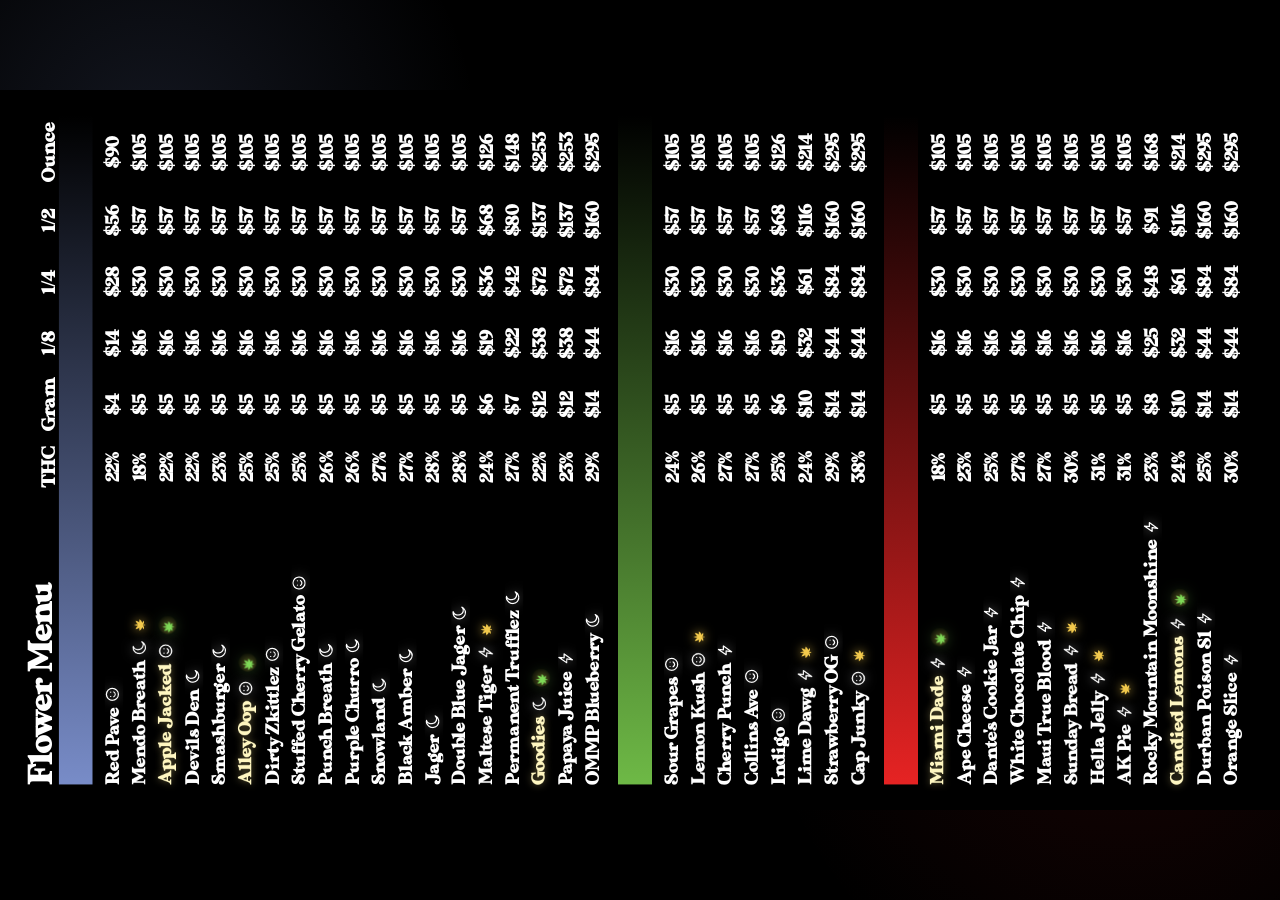
<file: docs/index.html>
<!doctype html>
<html lang="en">
  <head>
    <meta charset="utf-8">
    <meta name="viewport" content="width=device-width, initial-scale=1">
    <meta http-equiv="refresh" content="900">
    <title>Flower Menu</title>
    <style>
      @font-face {
        font-family: "MADE Sunflower";
        src: url("assets/fonts/MADE-Sunflower.otf") format("opentype");
        font-display: block;
      }

      @font-face {
        font-family: "Gotham Medium";
        src: url("assets/fonts/Gotham-Medium.otf") format("opentype");
        font-display: block;
      }

      :root {
        --row-height: 48px;
        --body-size: 32px;
        --section-height: 60px;
        --section-size: 42px;
        --gap-after-section: 18px;
        --gap-between-groups: 24px;
        --section-pad-left: 16px;
        --name-pad-right: 14px;
        --bucket-gap: 8px;
        --bucket-icon-size: 28px;
        --bucket-icon-offset: 9px;
        --attention-icon-size: 38px;
        --attention-icon-gap: 7px;
        --attention-icon-offset: 8px;
        --attention-icon-glyph-size: 26px;
        --attention-pill-border: 2px;
        --attention-pill-padding-left: 12px;
        --attention-pill-padding-right: 22px;
        --attention-pill-text-size: 24px;
        --attention-pill-shift: 6px;
        --attention-pill-width-buffer: 58px;
        --closeout-pill-gap: 8px;
        --closeout-pill-padding-x: 18px;
        --closeout-pill-border: 2px;
        --closeout-pill-text-size: 26px;
        --closeout-leaf-size: 25px;
        --closeout-leaf-offset: 8px;
      }

      html,
      body {
        margin: 0;
        width: 100%;
        height: 100%;
        background: #000;
        overflow: hidden;
      }

      body {
        display: grid;
        place-items: center;
        color: #fff;
        font-family: "MADE Sunflower", Arial, Helvetica, sans-serif;
      }

      .screen {
        position: relative;
        width: 100vw;
        height: 100vh;
        display: grid;
        place-items: center;
        overflow: hidden;
        background:
          radial-gradient(circle at 12% 16%, rgba(120, 140, 200, 0.16), transparent 24%),
          radial-gradient(circle at 88% 74%, rgba(230, 35, 35, 0.10), transparent 28%),
          #000;
      }

      .menu {
        position: absolute;
        top: 50%;
        left: 50%;
        width: 1080px;
        height: 1920px;
        background: #000;
        overflow: hidden;
        box-sizing: border-box;
        padding: 20px 38px 48px;
        z-index: 1;
        transform-origin: center center;
      }

      .menu::after {
        content: "";
        position: absolute;
        inset: 0;
        pointer-events: none;
        background: linear-gradient(
          115deg,
          transparent 0%,
          transparent 42%,
          rgba(255, 255, 255, 0.08) 50%,
          transparent 58%,
          transparent 100%
        );
        mix-blend-mode: screen;
        transform: translateX(-120%);
        animation: page-sheen 18s linear infinite;
      }

      .header {
        display: grid;
        grid-template-columns: minmax(310px, 1fr) 95px 92px 92px 92px 92px 112px;
        align-items: end;
        column-gap: 0;
        height: 68px;
        font-family: "MADE Sunflower", Georgia, "Times New Roman", serif;
        font-weight: 700;
        white-space: nowrap;
      }

      .title {
        font-size: 48px;
        line-height: 1;
      }

      .column-label {
        text-align: center;
        font-size: 28px;
        line-height: 1;
        padding-top: 0;
        align-self: end;
      }

      .groups {
        display: flex;
        flex-direction: column;
      }

      .group:not(:last-child) {
        margin-bottom: var(--gap-between-groups);
      }

      .section-bar {
        position: relative;
        height: var(--section-height);
        display: flex;
        align-items: center;
        box-sizing: border-box;
        padding-left: var(--section-pad-left);
        margin-bottom: var(--gap-after-section);
        overflow: hidden;
        font-family: "MADE Sunflower", Georgia, "Times New Roman", serif;
        font-size: var(--section-size);
        line-height: 1;
        font-weight: 700;
      }

      .section-bar::before,
      .section-bar::after {
        content: "";
        position: absolute;
        inset: 0;
      }

      .section-bar::before {
        background: linear-gradient(90deg, var(--section-color), rgba(0, 0, 0, 0.92));
      }

      .section-bar::after {
        background: linear-gradient(
          110deg,
          transparent 0%,
          transparent 38%,
          rgba(255, 255, 255, 0.18) 50%,
          transparent 62%,
          transparent 100%
        );
        transform: translateX(-125%);
        animation: bar-sheen 9s ease-in-out infinite;
      }

      .section-bar span {
        position: relative;
        z-index: 1;
        transform: none;
      }

      .section-title {
        position: absolute;
        inset: 0;
        z-index: 1;
        display: flex;
        align-items: center;
        justify-content: flex-start;
        padding-left: var(--section-pad-left);
        overflow: hidden;
      }

      .section-title-word {
        position: absolute;
        inset: 0;
        display: flex;
        align-items: center;
        justify-content: flex-start;
        padding-left: var(--section-pad-left);
        opacity: 0;
        line-height: 1;
        color: inherit;
        text-shadow: inherit;
        animation: section-word-cycle 14s ease-in-out infinite;
      }

      .section-title-word:nth-child(2) {
        animation-delay: 3.5s;
      }

      .section-title-word:nth-child(3) {
        animation-delay: 7s;
      }

      .section-title-word:nth-child(4) {
        animation-delay: 10.5s;
      }

      .row {
        position: relative;
        display: grid;
        grid-template-columns: minmax(310px, 1fr) 95px 92px 92px 92px 92px 112px;
        height: var(--row-height);
        align-items: center;
        font-size: var(--body-size);
        line-height: 1;
        font-weight: 700;
        white-space: nowrap;
      }

      .row.aged-row .name {
        position: relative;
        z-index: 4;
        color: #fff7c2;
        overflow: visible;
        text-shadow: 0 0 12px rgba(255, 232, 138, 0.42);
        transform-origin: left center;
        will-change: transform, color, text-shadow;
      }

      .row.hidden-gem-row .name {
        overflow: visible;
      }

      .attention-char {
        display: inline-block;
        will-change: transform, color, text-shadow;
      }

      .product-name-text {
        display: inline-block;
        vertical-align: top;
      }

      .bucket-icon {
        flex: 0 0 auto;
        display: inline-flex;
        align-items: center;
        justify-content: center;
        width: var(--bucket-icon-size);
        height: var(--bucket-icon-size);
        margin-left: var(--bucket-icon-offset);
        color: #ffffff;
        filter: drop-shadow(0 0 8px rgba(255, 255, 255, 0.50));
        vertical-align: -0.07em;
      }

      .bucket-icon svg {
        display: block;
        width: 100%;
        height: 100%;
        fill: none;
        stroke: currentColor;
        stroke-width: 5;
        stroke-linecap: round;
        stroke-linejoin: round;
      }

      .rotating-header,
      .rotating-detail {
        grid-column: 4 / -1;
        position: relative;
        display: grid;
        grid-template-columns: 92px 92px 92px 112px;
        align-items: center;
        height: 100%;
      }

      .header-price-state,
      .header-descriptor-state,
      .price-state,
      .descriptor-state {
        position: absolute;
        inset: 0;
        display: grid;
        grid-template-columns: 92px 92px 92px 112px;
        align-items: center;
      }

      .header-price-state,
      .price-state {
        animation: price-state-cycle 36s ease-in-out infinite;
      }

      .header-descriptor-state,
      .descriptor-state {
        opacity: 0;
        animation: descriptor-state-cycle 36s ease-in-out infinite;
      }

      .rotating-header .header-price-state,
      .rotating-header .header-descriptor-state {
        align-items: end;
      }

      .header-descriptor-state .feeling-heading {
        grid-column: 1 / 3;
      }

      .header-descriptor-state .looking-heading {
        grid-column: 3 / 5;
      }

      .descriptor-value {
        grid-column: 1 / 3;
        color: #fff7d6;
        font-size: 1em;
        text-align: center;
        text-shadow: 0 0 13px rgba(255, 247, 214, 0.35);
      }

      .bucket-value {
        grid-column: 3 / 5;
        display: inline-flex;
        align-items: center;
        justify-content: center;
        gap: var(--bucket-gap);
        font-size: 1em;
        text-align: center;
      }

      .bucket-label {
        transform: translateY(0.02em);
      }

      .row.closeout .normal-row,
      .row.closeout .deal-row {
        position: absolute;
        inset: 0;
        display: grid;
        grid-template-columns: minmax(310px, 1fr) 95px 92px 92px 92px 92px 112px;
        align-items: center;
      }

      .row.closeout .normal-row > .num,
      .row.closeout .normal-row .deal-cell {
        animation: normal-row-fade 36s ease-in-out infinite;
      }

      .row.closeout .normal-row .name {
        overflow: visible;
        position: relative;
        z-index: 3;
      }

      .closeout-name-copy {
        display: inline-block;
        will-change: transform;
      }

      .row.closeout .deal-row {
        opacity: 0;
        z-index: 5;
        animation: deal-row-fade 36s ease-in-out infinite;
        pointer-events: none;
      }

      .deal-message {
        grid-column: 2 / -1;
        justify-self: center;
        position: relative;
        z-index: 6;
        display: inline-flex;
        align-items: center;
        justify-content: center;
        gap: var(--closeout-pill-gap);
        width: max-content;
        max-width: none;
        min-width: 0;
        height: 1.52em;
        padding: 0 var(--closeout-pill-padding-x) 1px;
        border: var(--closeout-pill-border) solid rgba(242, 201, 76, 0.82);
        border-radius: 999px;
        box-sizing: border-box;
        background: rgb(55, 40, 5);
        color: #fff7c2;
        filter: drop-shadow(0 0 16px rgba(242, 201, 76, 0.82));
        overflow: hidden;
        text-align: center;
        font-size: var(--closeout-pill-text-size);
        font-family: "Gotham Medium", Arial, Helvetica, sans-serif;
        line-height: 1;
        text-transform: uppercase;
        text-shadow: 0 0 12px rgba(255, 247, 194, 0.72);
        animation: deal-pill-pulse 36s ease-in-out infinite;
      }

      .deal-leaf {
        flex: 0 0 auto;
        display: block;
        width: 0.72em;
        height: 0.72em;
        fill: currentColor;
        filter: drop-shadow(0 0 8px rgba(242, 201, 76, 0.88));
        transform: translateY(1px);
      }

      .deal-message span {
        flex: 0 1 auto;
        min-width: 0;
        transform: translateY(1px);
      }

      .closeout-leaf {
        display: inline-block;
        width: var(--closeout-leaf-size);
        height: var(--closeout-leaf-size);
        margin-left: var(--closeout-leaf-offset);
        fill: #f2c94c;
        filter: drop-shadow(0 0 8px rgba(242, 201, 76, 0.82));
        vertical-align: -0.08em;
      }

      .name {
        overflow: hidden;
        text-overflow: clip;
        padding-right: var(--name-pad-right);
      }

      .attention-icon {
        position: relative;
        z-index: 5;
        display: inline-flex;
        align-items: center;
        justify-content: flex-start;
        gap: var(--attention-icon-gap);
        margin-left: var(--attention-icon-offset);
        width: var(--attention-icon-size);
        height: var(--attention-icon-size);
        max-width: none;
        padding: 0;
        border: var(--attention-pill-border) solid transparent;
        border-radius: 999px;
        box-sizing: border-box;
        background: rgba(126, 217, 87, 0);
        color: #7ed957;
        filter: drop-shadow(0 0 10px rgba(126, 217, 87, 0.62));
        line-height: 1;
        overflow: hidden;
        vertical-align: -0.16em;
        transform-origin: left center;
        will-change: width, transform, color, filter, background-color, border-color;
      }

      .hidden-gem-icon {
        color: #38bdf8;
        filter: drop-shadow(0 0 10px rgba(56, 189, 248, 0.70));
      }

      .attention-icon svg {
        flex: 0 0 auto;
        display: block;
        width: var(--attention-icon-glyph-size);
        height: var(--attention-icon-glyph-size);
        fill: currentColor;
      }

      .attention-offer {
        display: inline-block;
        flex: 0 0 auto;
        color: #f7ffd9;
        font-size: var(--attention-pill-text-size);
        font-family: "Gotham Medium", Arial, Helvetica, sans-serif;
        line-height: 1;
        opacity: 0;
        white-space: nowrap;
        text-transform: uppercase;
        text-shadow: 0 0 12px rgba(247, 255, 217, 0.72);
        transform: translateX(calc(var(--attention-pill-shift) * -1));
        will-change: opacity, transform;
      }

      .num {
        position: relative;
        z-index: 1;
        text-align: center;
      }

      .loading,
      .error {
        position: absolute;
        inset: 0;
        display: grid;
        place-items: center;
        padding: 40px;
        box-sizing: border-box;
        text-align: center;
        font: 700 32px/1.25 "MADE Sunflower", Arial, Helvetica, sans-serif;
        color: #fff;
        background: #000;
      }

      @keyframes page-sheen {
        0%,
        45% {
          transform: translateX(-120%);
        }
        100% {
          transform: translateX(120%);
        }
      }

      @keyframes bar-sheen {
        0%,
        35% {
          transform: translateX(-125%);
        }
        70%,
        100% {
          transform: translateX(125%);
        }
      }

      @keyframes normal-row-fade {
        0%,
        8%,
        38%,
        100% {
          opacity: 1;
        }
        12%,
        34% {
          opacity: 0;
        }
      }

      @keyframes deal-row-fade {
        0%,
        8%,
        38%,
        100% {
          opacity: 0;
        }
        12%,
        34% {
          opacity: 1;
        }
      }

      @keyframes deal-pill-pulse {
        0%,
        8%,
        38%,
        100% {
          transform: scale(0.96);
          filter: drop-shadow(0 0 8px rgba(242, 201, 76, 0.42));
        }
        12%,
        34% {
          transform: scale(1);
          filter: drop-shadow(0 0 18px rgba(242, 201, 76, 0.92));
        }
      }

      @keyframes price-state-cycle {
        0%,
        46%,
        100% {
          opacity: 1;
          filter: blur(0);
        }
        50%,
        90% {
          opacity: 0;
          filter: blur(2px);
        }
        94% {
          opacity: 1;
          filter: blur(0);
        }
      }

      @keyframes descriptor-state-cycle {
        0%,
        52%,
        90%,
        100% {
          opacity: 0;
          filter: blur(2px);
        }
        56%,
        86% {
          opacity: 1;
          filter: blur(0);
        }
      }

      @keyframes section-word-cycle {
        0%,
        100% {
          opacity: 0;
          transform: none;
        }
        10%,
        24% {
          opacity: 1;
          transform: none;
        }
        34% {
          opacity: 0;
          transform: none;
        }
      }

    </style>
  </head>
  <body>
    <main class="screen">
      <section class="menu" aria-label="Flower Menu">
        <div class="header">
          <div class="title">Flower Menu</div>
          <div class="column-label">THC</div>
          <div class="column-label">Gram</div>
          <div class="rotating-header">
            <div class="header-price-state">
              <div class="column-label">1/8</div>
              <div class="column-label">1/4</div>
              <div class="column-label">1/2</div>
              <div class="column-label">Ounce</div>
            </div>
            <div class="header-descriptor-state">
              <div class="column-label feeling-heading">Feeling</div>
              <div class="column-label looking-heading">Looking For</div>
            </div>
          </div>
        </div>
        <div id="groups" class="groups">
          <div class="loading">Loading menu...</div>
        </div>
      </section>
    </main>
    <script src="vendor/gsap.min.js"></script>
    <script>
      const sections = [
        ["Indica", "rgb(120, 140, 200)"],
        ["Hybrid", "rgb(110, 185, 70)"],
        ["Sativa", "rgb(230, 35, 35)"]
      ];

      const sectionDescriptors = {
        Indica: ["Indica", "Chill", "Sleepy", "Heavy"],
        Hybrid: ["Hybrid", "Balanced", "Hungry", "Social"],
        Sativa: ["Sativa", "Energy", "Focused", "Uplifted"]
      };

      function clamp(value, min, max) {
        return Math.max(min, Math.min(max, value));
      }

      function getSectionMetrics(rowHeight) {
        return {
          sectionHeight: clamp(Math.floor(rowHeight * 1.28), 46, 68),
          gapAfterSection: clamp(Math.floor(rowHeight * 0.32), 10, 24),
          gapBetweenGroups: clamp(Math.floor(rowHeight * 0.40), 12, 30),
        };
      }

      function totalVerticalUsage(rowHeight, groupCount, rowCount) {
        const { sectionHeight, gapAfterSection, gapBetweenGroups } = getSectionMetrics(rowHeight);
        return (
          rowCount * rowHeight +
          groupCount * sectionHeight +
          groupCount * gapAfterSection +
          Math.max(groupCount - 1, 0) * gapBetweenGroups
        );
      }

      function applyDynamicSizing(rows, activeGroups) {
        const menuHeight = 1920;
        const contentTop = 88;
        const bottomMargin = 48;
        const available = menuHeight - contentTop - bottomMargin;
        const groupCount = activeGroups.length;
        const rowCount = Math.max(rows.length, 1);
        let layout = null;
        for (let candidate = 54; candidate >= 26; candidate -= 1) {
          if (totalVerticalUsage(candidate, groupCount, rowCount) <= available) {
            layout = {
              rowHeight: candidate,
              requiredHeight: totalVerticalUsage(candidate, groupCount, rowCount),
              availableHeight: available,
            };
            break;
          }
        }
        if (!layout) {
          throw new Error(`Flower menu overflow: ${rows.length} products cannot fit one screen.`);
        }
        const rowHeight = layout.rowHeight;
        const bodySize = clamp(Math.floor(rowHeight * 0.68), 24, 36);
        const { sectionHeight, gapAfterSection, gapBetweenGroups } = getSectionMetrics(rowHeight);
        const sectionSize = clamp(Math.floor(sectionHeight * 0.70), 32, 48);
        const sectionPadLeft = clamp(Math.floor(sectionHeight * 0.28), 12, 18);
        const namePadRight = clamp(Math.floor(rowHeight * 0.36), 8, 14);
        const bucketGap = clamp(Math.floor(rowHeight * 0.14), 4, 8);
        const bucketIconSize = clamp(Math.floor(bodySize * 0.86), 22, 30);
        const bucketIconOffset = clamp(Math.floor(rowHeight * 0.20), 5, 9);
        const attentionIconSize = clamp(Math.floor(rowHeight * 0.78), 28, 40);
        const attentionIconGap = clamp(Math.floor(rowHeight * 0.12), 4, 7);
        const attentionIconOffset = clamp(Math.floor(rowHeight * 0.18), 5, 8);
        const attentionIconGlyphSize = clamp(Math.floor(attentionIconSize * 0.68), 18, 28);
        const attentionPillBorder = clamp(Math.round(rowHeight * 0.05), 1, 2);
        const attentionPillPaddingLeft = clamp(Math.floor(rowHeight * 0.30), 8, 12);
        const attentionPillPaddingRight = clamp(Math.floor(rowHeight * 0.56), 14, 22);
        const attentionPillTextSize = clamp(Math.floor(bodySize * 0.76), 18, 28);
        const attentionPillShift = clamp(Math.floor(rowHeight * 0.16), 4, 6);
        const attentionPillWidthBuffer = clamp(Math.floor(rowHeight * 1.28), 42, 58);
        const closeoutPillGap = clamp(Math.floor(rowHeight * 0.14), 4, 8);
        const closeoutPillPaddingX = clamp(Math.floor(rowHeight * 0.50), 12, 18);
        const closeoutPillBorder = clamp(Math.round(rowHeight * 0.05), 1, 2);
        const closeoutPillTextSize = clamp(Math.floor(bodySize * 0.80), 19, 28);
        const closeoutLeafSize = clamp(Math.floor(bodySize * 0.78), 18, 28);
        const closeoutLeafOffset = clamp(Math.floor(rowHeight * 0.18), 5, 8);

        const root = document.documentElement.style;
        root.setProperty("--row-height", `${rowHeight}px`);
        root.setProperty("--body-size", `${bodySize}px`);
        root.setProperty("--section-height", `${sectionHeight}px`);
        root.setProperty("--section-size", `${sectionSize}px`);
        root.setProperty("--gap-after-section", `${gapAfterSection}px`);
        root.setProperty("--gap-between-groups", `${gapBetweenGroups}px`);
        root.setProperty("--section-pad-left", `${sectionPadLeft}px`);
        root.setProperty("--name-pad-right", `${namePadRight}px`);
        root.setProperty("--bucket-gap", `${bucketGap}px`);
        root.setProperty("--bucket-icon-size", `${bucketIconSize}px`);
        root.setProperty("--bucket-icon-offset", `${bucketIconOffset}px`);
        root.setProperty("--attention-icon-size", `${attentionIconSize}px`);
        root.setProperty("--attention-icon-gap", `${attentionIconGap}px`);
        root.setProperty("--attention-icon-offset", `${attentionIconOffset}px`);
        root.setProperty("--attention-icon-glyph-size", `${attentionIconGlyphSize}px`);
        root.setProperty("--attention-pill-border", `${attentionPillBorder}px`);
        root.setProperty("--attention-pill-padding-left", `${attentionPillPaddingLeft}px`);
        root.setProperty("--attention-pill-padding-right", `${attentionPillPaddingRight}px`);
        root.setProperty("--attention-pill-text-size", `${attentionPillTextSize}px`);
        root.setProperty("--attention-pill-shift", `${attentionPillShift}px`);
        root.setProperty("--attention-pill-width-buffer", `${attentionPillWidthBuffer}px`);
        root.setProperty("--closeout-pill-gap", `${closeoutPillGap}px`);
        root.setProperty("--closeout-pill-padding-x", `${closeoutPillPaddingX}px`);
        root.setProperty("--closeout-pill-border", `${closeoutPillBorder}px`);
        root.setProperty("--closeout-pill-text-size", `${closeoutPillTextSize}px`);
        root.setProperty("--closeout-leaf-size", `${closeoutLeafSize}px`);
        root.setProperty("--closeout-leaf-offset", `${closeoutLeafOffset}px`);
        return layout;
      }

      function rowHtml(row) {
        const hasCloseoutPriority = Boolean(row.closeout);
        const showsAgedState = Boolean(row.aged_inventory) && !hasCloseoutPriority;
        const isHiddenGem = row.hidden_gem && !showsAgedState && !hasCloseoutPriority;
        const descriptor = {
          adjective: row.feeling,
          bucket: String(row.looking_for || "").toLowerCase()
        };
        const bucketMarker = descriptor.bucket ? bucketIconHtml(descriptor.bucket) : "";
        const hiddenGemMarker = isHiddenGem
          ? hiddenGemIconHtml()
          : "";
        const productName = showsAgedState
          ? `${productNameHtml(row)}${bucketMarker}${attentionIconHtml(row)}`
          : `${productNameHtml(row)}${bucketMarker}${hiddenGemMarker}`;
        const rotatingDetail = rotatingDetailHtml(row, descriptor);
        const rowClasses = [
          "row",
          showsAgedState ? "aged-row" : "",
          isHiddenGem ? "hidden-gem-row" : ""
        ].filter(Boolean).join(" ");
        if (hasCloseoutPriority) {
          return `
            <div class="${rowClasses} closeout">
              <div class="normal-row">
                <div class="name"><span class="closeout-name-copy">${productName}${leafIconHtml("closeout-leaf")}</span></div>
                <div class="num">${escapeHtml(row.thc_display)}</div>
                <div class="num">${escapeHtml(row.gram)}</div>
                ${rotatingDetail}
              </div>
              <div class="deal-row">
                <div class="deal-message">
                  ${leafIconHtml()}
                  <span>End of jar deal: buy it all, 30% off!</span>
                </div>
              </div>
            </div>
          `;
        }

        return `
          <div class="${rowClasses}">
            <div class="name">${productName}</div>
            <div class="num">${escapeHtml(row.thc_display)}</div>
            <div class="num">${escapeHtml(row.gram)}</div>
            ${rotatingDetail}
          </div>
        `;
      }

      function sectionBarHtml(strain) {
        const words = sectionDescriptors[strain] || [strain];
        return `
          <div class="section-bar">
            <div class="section-title" aria-label="${escapeHtml(strain)}">
              ${words.map((word) => `<span class="section-title-word">${escapeHtml(word)}</span>`).join("")}
            </div>
          </div>
        `;
      }

      function hiddenGemIconHtml() {
        return `
          <span class="attention-icon hidden-gem-icon" aria-hidden="true">
            ${diamondIconHtml()}
            <span class="attention-offer hidden-gem-offer">Hidden Gem</span>
          </span>
        `;
      }

      function diamondIconHtml() {
        return `
          <svg viewBox="0 0 64 64" focusable="false" aria-hidden="true">
            <path d="M32 5 59 32 32 59 5 32 32 5Z" />
          </svg>
        `;
      }

      function attentionIconHtml(row) {
        if (!row.aged_inventory) return "";
        return `
          <span class="attention-icon" aria-hidden="true">
            ${leafIconHtml()}
            <span class="attention-offer">Online pricing 20% off</span>
          </span>
        `;
      }

      function leafIconHtml(className = "deal-leaf") {
        return `
          <svg class="${className}" viewBox="0 0 64 64" focusable="false" aria-hidden="true">
            <path d="M32 6c2.5 7.2 3.8 13.2 3.5 18 4.1-5.2 9.1-9 15-11.3-.5 7.8-3.2 14.1-8.1 18.7 5.6-1.1 10.8-.8 15.6.9-4.4 6.1-9.7 9.8-15.9 11.1 3.8 2 7 4.7 9.6 8.1-7.2 1.2-13.1-.2-17.7-4.2v10.2h-4V47.3c-4.6 4-10.5 5.4-17.7 4.2 2.6-3.4 5.8-6.1 9.6-8.1-6.2-1.3-11.5-5-15.9-11.1 4.8-1.7 10-2 15.6-.9-4.9-4.6-7.6-10.9-8.1-18.7 5.9 2.3 10.9 6.1 15 11.3-.3-4.8 1-10.8 3.5-18Z" />
          </svg>
        `;
      }

      function productNameHtml(row) {
        const displayName = row.display_name || row.product_name;
        return row.aged_inventory
          ? `<span class="product-name-text">${animatedProductNameHtml(displayName)}</span>`
          : escapeHtml(displayName);
      }

      function animatedProductNameHtml(productName) {
        return String(productName ?? "")
          .split("")
          .map((char) => `<span class="attention-char">${char === " " ? "&nbsp;" : escapeHtml(char)}</span>`)
          .join("");
      }

      function bucketIconHtml(bucket) {
        const icons = {
          sleepy: `
            <svg viewBox="0 0 64 64" focusable="false" aria-hidden="true">
              <path d="M45.6 49.8A21.8 21.8 0 0 1 37.5 7.7 25.7 25.7 0 1 0 56.3 44a21.7 21.7 0 0 1-10.7 5.8Z" />
            </svg>
          `,
          energy: `
            <svg viewBox="0 0 64 64" focusable="false" aria-hidden="true">
              <path d="M35.8 4 13.6 36.5h16.1L25.8 60l24.6-34.5H34.1L35.8 4Z" />
            </svg>
          `,
          hungry: `
            <svg viewBox="0 0 64 64" focusable="false" aria-hidden="true">
              <path d="M18 5v21" />
              <path d="M10 5v16a8 8 0 0 0 16 0V5" />
              <path d="M18 29v30" />
              <path d="M45 5v54" />
              <path d="M45 5c7 4.2 10 10.1 10 17.8 0 7.6-3 13.4-10 17.2" />
            </svg>
          `,
          chill: `
            <svg viewBox="0 0 64 64" focusable="false" aria-hidden="true">
              <circle cx="32" cy="32" r="25" />
              <path d="M22 38c2.4 4.1 5.7 6.1 10 6.1s7.6-2 10-6.1" />
              <path d="M23 25h.1M41 25h.1" />
            </svg>
          `
        };
        if (!icons[bucket]) return "";
        return `<span class="bucket-icon bucket-${bucket}" aria-hidden="true">${icons[bucket]}</span>`;
      }

      function bucketLabel(bucket) {
        const labels = {
          sleepy: "Sleepy",
          energy: "Energy",
          hungry: "Hungry",
          chill: "Chill"
        };
        return labels[bucket] || "";
      }

      function rotatingDetailHtml(row, descriptor) {
        const adjective = descriptor.adjective ? escapeHtml(descriptor.adjective) : "";
        const label = bucketLabel(descriptor.bucket);
        return `
          <div class="rotating-detail deal-cell">
            <div class="price-state">
              <div class="num">${escapeHtml(row.eighth)}</div>
              <div class="num">${escapeHtml(row.quarter)}</div>
              <div class="num">${escapeHtml(row.half)}</div>
              <div class="num">${escapeHtml(row.ounce)}</div>
            </div>
            <div class="descriptor-state">
              <div class="num descriptor-value">${adjective}</div>
              <div class="num bucket-value">
                <span class="bucket-label">${escapeHtml(label)}</span>
              </div>
            </div>
          </div>
        `;
      }

      function escapeHtml(value) {
        return String(value ?? "")
          .replaceAll("&", "&amp;")
          .replaceAll("<", "&lt;")
          .replaceAll(">", "&gt;")
          .replaceAll('"', "&quot;")
          .replaceAll("'", "&#039;");
      }

      function renderMenu(payload) {
        const rows = payload.rows || [];
        const activeGroups = sections.filter(([strain]) => rows.some((row) => row.strain === strain));
        const layout = applyDynamicSizing(rows, activeGroups);

        const groups = document.getElementById("groups");
        groups.innerHTML = activeGroups.map(([strain, color]) => {
          const groupRows = rows.filter((row) => row.strain === strain);
          return `
            <section class="group" style="--section-color: ${color}">
              ${sectionBarHtml(strain)}
              ${groupRows.map(rowHtml).join("")}
            </section>
          `;
        }).join("");
        const renderedRowCount = groups.querySelectorAll(".row").length;
        if (renderedRowCount !== rows.length || groups.offsetHeight > layout.availableHeight) {
          throw new Error(
            `Flower menu overflow: rendered ${renderedRowCount}/${rows.length} products ` +
            `using ${groups.offsetHeight}/${layout.availableHeight}px.`
          );
        }
        groups.dataset.rowCount = String(renderedRowCount);
        groups.dataset.rowHeight = String(layout.rowHeight);
        animateAgedInventoryRows();
      }

      function animateOfferPill(marker, offer, delay, colors) {
        const activeWidth = measureOfferPillWidth(marker, offer);
        const pillMetrics = getPillMetrics();
        gsap.timeline({ repeat: -1, repeatDelay: 32.24, delay })
          .to(marker, {
            width: activeWidth,
            paddingLeft: `${pillMetrics.paddingLeft}px`,
            paddingRight: `${pillMetrics.paddingRight}px`,
            borderColor: colors.border,
            backgroundColor: colors.background,
            scale: 1.04,
            rotate: 0,
            color: colors.active,
            filter: colors.activeFilter,
            duration: 0.38,
            ease: "back.out(1.8)"
          }, 0)
          .to(offer, {
            opacity: 1,
            x: 0,
            duration: 0.24,
            ease: "power2.out"
          })
          .to(marker, {
            scale: 1.08,
            duration: 0.52,
            ease: "sine.inOut",
            yoyo: true,
            repeat: 1
          })
          .to(marker, {
            scale: 1.04,
            duration: 1.6,
            ease: "none"
          })
          .to(offer, {
            opacity: 0,
            x: -pillMetrics.shift,
            duration: 0.18,
            ease: "power1.in"
          })
          .to(marker, {
            width: "1.2em",
            paddingLeft: 0,
            paddingRight: 0,
            borderColor: colors.restBorder,
            backgroundColor: colors.restBackground,
            scale: 1,
            rotate: 0,
            color: colors.rest,
            filter: colors.restFilter,
            duration: 0.32,
            ease: "power2.inOut"
          }, "<");
      }

      function measureOfferPillWidth(marker, offer) {
        const icon = marker.querySelector("svg");
        const markerStyle = getComputedStyle(marker);
        const pillMetrics = getPillMetrics();
        const gap = parseFloat(markerStyle.gap) || 0;
        const iconWidth = icon ? icon.getBoundingClientRect().width : 0;
        const offerWidth = measureTextWidth(offer);
        const activePadding = pillMetrics.paddingLeft + pillMetrics.paddingRight;
        const borderWidth = pillMetrics.border * 2;
        return `${Math.ceil(iconWidth + gap + offerWidth + activePadding + borderWidth + pillMetrics.buffer)}px`;
      }

      function getPillMetrics() {
        const rootStyle = getComputedStyle(document.documentElement);
        return {
          paddingLeft: parseFloat(rootStyle.getPropertyValue("--attention-pill-padding-left")) || 12,
          paddingRight: parseFloat(rootStyle.getPropertyValue("--attention-pill-padding-right")) || 22,
          border: parseFloat(rootStyle.getPropertyValue("--attention-pill-border")) || 2,
          shift: parseFloat(rootStyle.getPropertyValue("--attention-pill-shift")) || 6,
          buffer: parseFloat(rootStyle.getPropertyValue("--attention-pill-width-buffer")) || 58,
        };
      }

      function measureTextWidth(source) {
        if (!source) return 0;
        const style = getComputedStyle(source);
        const probe = document.createElement("span");
        probe.textContent = source.textContent;
        probe.style.position = "absolute";
        probe.style.left = "-9999px";
        probe.style.top = "-9999px";
        probe.style.visibility = "hidden";
        probe.style.whiteSpace = "nowrap";
        probe.style.font = style.font;
        probe.style.letterSpacing = style.letterSpacing;
        probe.style.textTransform = style.textTransform;
        document.body.appendChild(probe);
        const width = probe.getBoundingClientRect().width;
        probe.remove();
        return width;
      }

      function animateAgedInventoryRows() {
        if (!window.gsap) return;
        const agedRows = gsap.utils.toArray(".row.aged-row");
        const hiddenGemRows = gsap.utils.toArray(".row.hidden-gem-row");
        if (!agedRows.length && !hiddenGemRows.length) return;
        document.documentElement.dataset.gsapTextAnimation = "active";

        agedRows.forEach((row, index) => {
          const name = row.querySelector(".name");
          const marker = row.querySelector(".attention-icon:not(.bucket-icon)");
          const offer = marker ? marker.querySelector(".attention-offer") : null;
          const chars = name.querySelectorAll(".attention-char");
          const delay = index * 0.35;

          gsap.timeline({ repeat: -1, repeatDelay: 35.06, delay: delay + 7.4 })
            .to(name, {
              color: "#fff1a8",
              scale: 1.035,
              textShadow: "0 0 22px rgba(255, 232, 138, 0.85)",
              duration: 0.32,
              ease: "power2.out"
            })
            .to(name, {
              color: "#ffffff",
              scale: 1,
              textShadow: "0 0 8px rgba(255, 232, 138, 0.34)",
              duration: 0.62,
              ease: "elastic.out(1, 0.45)"
            });

          gsap.timeline({ repeat: -1, repeatDelay: 35.45, delay: delay + 7.42 })
            .to(chars, {
              y: -4,
              color: "#ffe88a",
              textShadow: "0 0 18px rgba(255, 232, 138, 0.78)",
              duration: 0.18,
              ease: "power2.out",
              stagger: { each: 0.018, from: "start" }
            })
            .to(chars, {
              y: 0,
              color: "#ffffff",
              textShadow: "0 0 8px rgba(255, 232, 138, 0.34)",
              duration: 0.28,
              ease: "power2.out",
              stagger: { each: 0.012, from: "start" }
            }, "-=0.04");

          animateOfferPill(marker, offer, delay + 7.5, {
            active: "#b8ff70",
            rest: "#7ed957",
            border: "rgba(184, 255, 112, 0.74)",
            restBorder: "rgba(184, 255, 112, 0)",
            background: "rgb(18, 45, 16)",
            restBackground: "rgba(126, 217, 87, 0)",
            activeFilter: "drop-shadow(0 0 18px rgba(184, 255, 112, 0.94))",
            restFilter: "drop-shadow(0 0 10px rgba(126, 217, 87, 0.62))"
          });
        });

        hiddenGemRows.forEach((row, index) => {
          const marker = row.querySelector(".attention-icon:not(.bucket-icon)");
          const offer = marker ? marker.querySelector(".attention-offer") : null;
          const delay = index * 0.35;
          animateOfferPill(marker, offer, delay + 1.08, {
            active: "#38bdf8",
            rest: "#38bdf8",
            border: "rgba(56, 189, 248, 0.78)",
            restBorder: "rgba(56, 189, 248, 0)",
            background: "rgb(7, 32, 52)",
            restBackground: "rgba(56, 189, 248, 0)",
            activeFilter: "drop-shadow(0 0 18px rgba(56, 189, 248, 0.95))",
            restFilter: "drop-shadow(0 0 10px rgba(56, 189, 248, 0.70))"
          });
        });
      }

      fetch("menu-data.json", { cache: "no-store" })
        .then((response) => {
          if (!response.ok) throw new Error(`Menu data failed to load: ${response.status}`);
          return response.json();
        })
        .then(renderMenu)
        .catch((error) => {
          document.getElementById("groups").innerHTML =
            `<div class="error">Menu data unavailable<br>${escapeHtml(error.message)}</div>`;
        });

      function scaleMenu() {
        const menu = document.querySelector(".menu");
        const menuWidth = 1080;
        const menuHeight = 1920;
        const rotateMode = new URLSearchParams(window.location.search).get("rotate");
        const shouldRotate =
          rotateMode === "ccw" ||
          (rotateMode !== "none" && window.innerWidth > window.innerHeight);

        if (shouldRotate) {
          const scale = Math.min(window.innerWidth / menuHeight, window.innerHeight / menuWidth);
          menu.style.transform = `translate(-50%, -50%) rotate(-90deg) scale(${scale})`;
          return;
        }

        const scale = Math.min(window.innerWidth / menuWidth, window.innerHeight / menuHeight);
        menu.style.transform = `translate(-50%, -50%) scale(${scale})`;
      }

      window.addEventListener("resize", scaleMenu);
      scaleMenu();
    </script>
  </body>
</html>
</file>
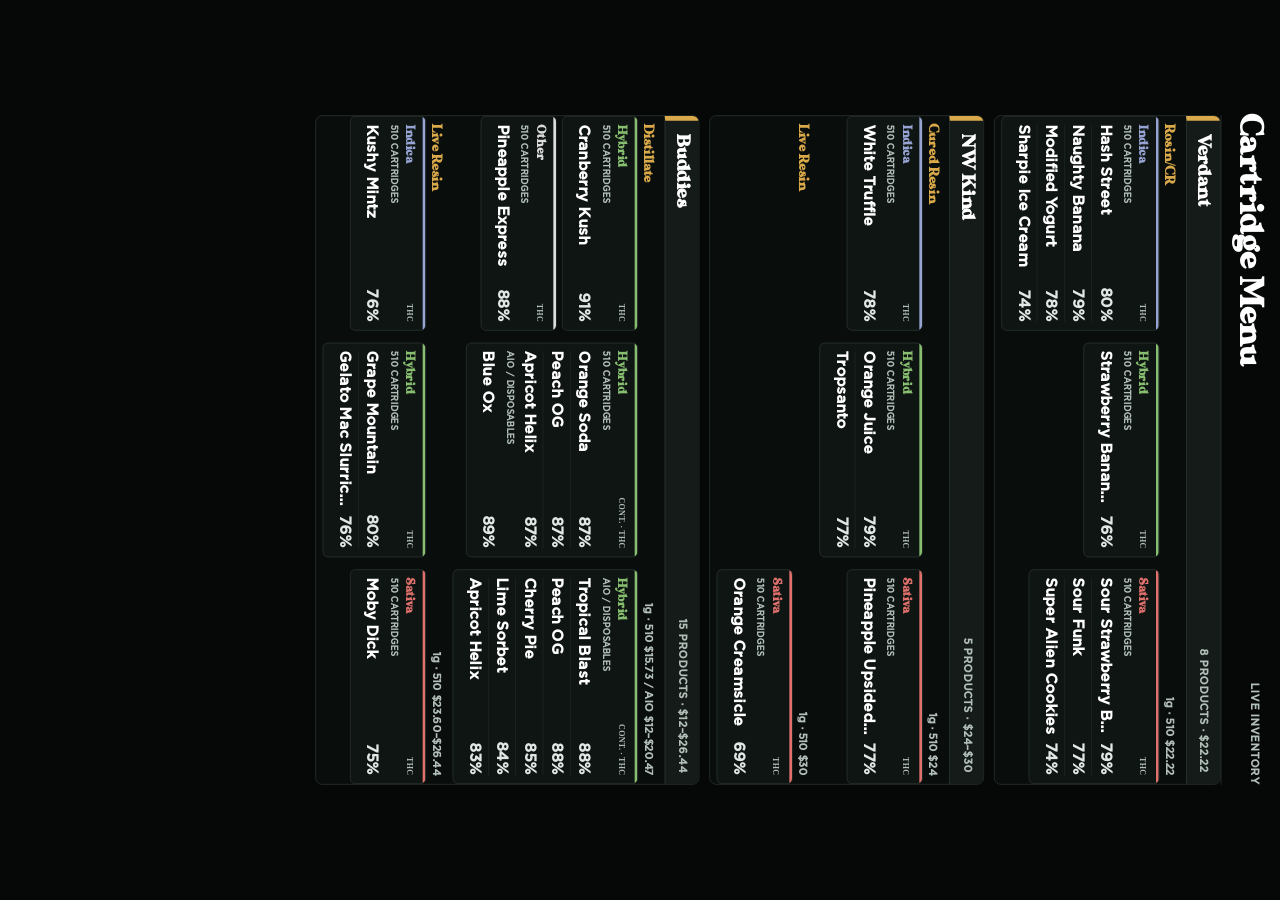
<file: docs/vapes/index.html>
<!doctype html>
<html lang="en">
  <head>
    <meta charset="utf-8">
    <meta name="viewport" content="width=device-width, initial-scale=1">
    <meta http-equiv="refresh" content="60">
    <title>Cartridge Menu</title>
    <style>
      :root {
        --row-height: 56px;
        --body-size: 36px;
        --section-height: 72px;
        --section-size: 48px;
        --gap-after-section: 22px;
        --gap-between-groups: 28px;
      }

      html,
      body {
        margin: 0;
        width: 100%;
        height: 100%;
        background: #000;
        overflow: hidden;
      }

      body {
        display: grid;
        place-items: center;
        color: #fff;
        font-family: Arial, Helvetica, sans-serif;
      }

      .screen {
        position: relative;
        width: 100vw;
        height: 100vh;
        display: grid;
        place-items: center;
        overflow: hidden;
        background:
          radial-gradient(circle at 16% 18%, rgba(72, 178, 108, 0.18), transparent 24%),
          radial-gradient(circle at 88% 74%, rgba(255, 255, 255, 0.07), transparent 28%),
          #000;
      }

      .menu {
        position: absolute;
        top: 50%;
        left: 50%;
        width: 1080px;
        height: 1920px;
        background: #000;
        overflow: hidden;
        box-sizing: border-box;
        padding: 20px 38px 34px;
        z-index: 1;
        transform-origin: center center;
      }

      .menu::after {
        content: "";
        position: absolute;
        inset: 0;
        pointer-events: none;
        background: linear-gradient(115deg, transparent 0%, transparent 42%, rgba(255, 255, 255, 0.08) 50%, transparent 58%, transparent 100%);
        mix-blend-mode: screen;
        transform: translateX(-120%);
        animation: page-sheen 18s linear infinite;
      }

      .header,
      .row {
        display: grid;
        align-items: center;
        column-gap: 0;
        white-space: nowrap;
      }

      .header {
        height: 68px;
        align-items: start;
        font-family: Georgia, "Times New Roman", serif;
        font-weight: 700;
      }

      .title {
        font-size: 48px;
        line-height: 1;
      }

      .groups {
        display: flex;
        flex-direction: column;
      }

      .group:not(:last-child) {
        margin-bottom: var(--gap-between-groups);
      }

      .section-bar {
        position: relative;
        height: var(--section-height);
        display: flex;
        align-items: center;
        box-sizing: border-box;
        padding-left: 16px;
        margin-bottom: var(--gap-after-section);
        overflow: hidden;
        font-family: Georgia, "Times New Roman", serif;
        font-size: var(--section-size);
        line-height: 1;
        font-weight: 700;
      }

      .section-bar::before,
      .section-bar::after {
        content: "";
        position: absolute;
        inset: 0;
      }

      .section-bar::before {
        background: linear-gradient(90deg, var(--section-color), rgba(0, 0, 0, 0.92));
      }

      .section-bar::after {
        background: linear-gradient(110deg, transparent 0%, transparent 38%, rgba(255, 255, 255, 0.18) 50%, transparent 62%, transparent 100%);
        transform: translateX(-125%);
        animation: bar-sheen 9s ease-in-out infinite;
      }

      .section-bar span {
        position: relative;
        z-index: 1;
        transform: translateY(-0.02em);
      }

      .row {
        position: relative;
        height: var(--row-height);
        font-size: var(--body-size);
        line-height: 1;
        font-weight: 700;
        display: block;
      }

      .name {
        position: absolute;
        inset: 0;
        display: block;
        line-height: var(--row-height);
        overflow: hidden;
        text-overflow: ellipsis;
        padding-right: 0;
        min-width: 0;
        animation: name-fit-thc 7s ease-in-out infinite;
      }

      .num {
        position: absolute;
        inset: 0;
        display: flex;
        align-items: center;
        justify-content: flex-end;
        text-align: right;
        opacity: 0;
        color: #fff;
        text-shadow: 0 0 12px rgba(255, 255, 255, 0.22);
        animation: thc-name-thc 7s ease-in-out infinite;
      }

      .islands {
        display: grid;
        grid-template-columns: 1fr 1fr 1fr;
        column-gap: 34px;
      }

      .process-group + .process-group {
        margin-top: 14px;
      }

      .process-title {
        height: 34px;
        display: flex;
        align-items: center;
        font-family: Georgia, "Times New Roman", serif;
        font-size: 30px;
        line-height: 1;
        font-weight: 700;
        color: #f7df9b;
        text-shadow: 0 0 14px rgba(218, 170, 74, 0.26);
      }

      .strain-group {
        position: relative;
        min-width: 0;
        overflow: hidden;
        box-sizing: border-box;
        padding: 10px 12px 14px;
        border: 1px solid rgba(255, 255, 255, 0.18);
        background:
          linear-gradient(90deg, color-mix(in srgb, var(--strain-color) 28%, transparent), rgba(0, 0, 0, 0) 58%),
          rgba(0, 0, 0, 0.46);
        box-shadow:
          inset 0 0 0 1px color-mix(in srgb, var(--strain-color) 38%, transparent),
          0 0 28px color-mix(in srgb, var(--strain-color) 20%, transparent);
      }

      .strain-group::before,
      .strain-group::after {
        content: "";
        position: absolute;
        inset: 0;
        pointer-events: none;
      }

      .strain-group::before {
        background: linear-gradient(105deg, transparent 0%, transparent 34%, rgba(255, 255, 255, 0.16) 50%, transparent 66%, transparent 100%);
        transform: translateX(-135%);
        animation: island-sheen 8s ease-in-out infinite;
      }

      .strain-group::after {
        inset: 0 0 auto;
        height: 4px;
        background: linear-gradient(90deg, var(--strain-color), transparent);
        opacity: 0.86;
        animation: island-pulse 5s ease-in-out infinite;
      }

      .strain-title {
        position: relative;
        z-index: 1;
        height: 38px;
        display: flex;
        align-items: center;
        font-family: Georgia, "Times New Roman", serif;
        font-size: 36px;
        line-height: 1;
        font-weight: 700;
      }

      .loading,
      .error {
        position: absolute;
        inset: 0;
        display: grid;
        place-items: center;
        padding: 40px;
        box-sizing: border-box;
        text-align: center;
        font: 700 32px/1.25 Arial, Helvetica, sans-serif;
        color: #fff;
        background: #000;
      }

      @keyframes page-sheen {
        0%,
        45% {
          transform: translateX(-120%);
        }
        100% {
          transform: translateX(120%);
        }
      }

      @keyframes bar-sheen {
        0%,
        40% {
          transform: translateX(-125%);
        }
        100% {
          transform: translateX(125%);
        }
      }

      @keyframes island-sheen {
        0%,
        42% {
          transform: translateX(-135%);
        }
        100% {
          transform: translateX(135%);
        }
      }

      @keyframes island-pulse {
        0%,
        100% {
          opacity: 0.46;
        }
        50% {
          opacity: 1;
        }
      }

      @keyframes name-fit-thc {
        0%,
        42%,
        100% {
          opacity: 1;
          right: 0;
          transform: translateX(0);
        }
        52%,
        78% {
          opacity: 1;
          right: 94px;
          transform: translateX(0);
        }
      }

      @keyframes thc-name-thc {
        0%,
        42%,
        100% {
          opacity: 0;
          transform: translateX(6px);
        }
        52%,
        78% {
          opacity: 1;
          transform: translateX(0);
        }
      }
    </style>
    <link rel="stylesheet" href="clean-theme.css">
  </head>
  <body>
    <div class="screen">
      <section class="menu" aria-label="Cartridge Menu">
        <header class="header">
          <div class="title">Cartridge Menu</div>
          <div class="header-meta">LIVE INVENTORY</div>
        </header>
        <main class="groups" id="groups">
          <div class="loading">Loading menu...</div>
        </main>
      </section>
    </div>

    <script>
      const sectionColors = {
        Verdant: "rgb(218, 170, 74)",
        "NW Kind": "rgb(218, 170, 74)",
        "Higher Cultures": "rgb(218, 170, 74)",
        Buddies: "rgb(218, 170, 74)"
      };

      function escapeHtml(value) {
        return String(value ?? "")
          .replaceAll("&", "&amp;")
          .replaceAll("<", "&lt;")
          .replaceAll(">", "&gt;")
          .replaceAll('"', "&quot;")
          .replaceAll("'", "&#039;");
      }

      function clamp(value, min, max) {
        return Math.max(min, Math.min(max, value));
      }

      function applyDynamicSizing(rows, activeGroups, plannedRowHeight) {
        const menuHeight = 1920;
        const contentTop = 88;
        const bottomMargin = 34;
        const available = menuHeight - contentTop - bottomMargin;
        const groupCount = activeGroups.length;
        const rowCount = Math.max(rows.length, 1);
        const targetRow = Math.floor(
          (available - groupCount * 60 - groupCount * 18 - Math.max(groupCount - 1, 0) * 24) / rowCount
        );
        const rowHeight = Number.isFinite(Number(plannedRowHeight))
          ? clamp(Number(plannedRowHeight), 42, 54)
          : clamp(targetRow, 42, 54);
        const bodySize = clamp(Math.floor(rowHeight * 0.58), 24, 30);
        const sectionHeight = clamp(Math.floor(rowHeight * 1.34), 58, 76);
        const sectionSize = clamp(Math.floor(sectionHeight * 0.68), 38, 52);
        const gapAfterSection = clamp(Math.floor(rowHeight * 0.38), 16, 26);
        const gapBetweenGroups = clamp(Math.floor(rowHeight * 0.52), 20, 32);

        const root = document.documentElement.style;
        root.setProperty("--row-height", `${rowHeight}px`);
        root.setProperty("--body-size", `${bodySize}px`);
        root.setProperty("--section-height", `${sectionHeight}px`);
        root.setProperty("--section-size", `${sectionSize}px`);
        root.setProperty("--gap-after-section", `${gapAfterSection}px`);
        root.setProperty("--gap-between-groups", `${gapBetweenGroups}px`);
      }

      function rowHtml(row) {
        return `
          <div class="row">
            <div class="name">${escapeHtml(row.display_name || row.product_name)}</div>
            <div class="num">${escapeHtml(row.detail_display || row.thc_display)}</div>
          </div>
        `;
      }

      function shortPrice(value) {
        const parsed = Number(String(value || "").replace("$", ""));
        if (!Number.isFinite(parsed)) return value || "";
        return Number.isInteger(parsed) ? `$${parsed}` : `$${parsed}`;
      }

      function brandLabel(brand, rows) {
        const unique = (key) => [...new Set(rows.map((row) => row[key]).filter(Boolean))];
        const sizes = unique("size");
        const formats = unique("format");
        const processes = unique("process");
        const prices = unique("price");
        if (sizes.length === 1 && formats.length === 1 && processes.length === 1 && prices.length === 1) {
          return `${brand} - ${sizes[0]} ${formats[0]} ${processes[0]} - ${prices[0]}`;
        }
        const numericPrices = [...new Set(prices.map((price) => Number(String(price).replace("$", ""))).filter(Number.isFinite))].sort((a, b) => a - b);
        const priceLabel = numericPrices.length > 1 ? ` - $${numericPrices[0]}-$${numericPrices.at(-1)}` : numericPrices.length === 1 ? ` - $${numericPrices[0]}` : "";
        const sizeLabel = sizes.length === 1 ? sizes[0] : "Mixed";
        const formatLabel = formats.length ? formats.sort().join("/") : "Mixed";
        return `${brand} - ${sizeLabel} ${formatLabel}${priceLabel}`;
      }

      function strainGroupHtml(title, rows, continued = false) {
        if (!rows.length) return "";
        const colors = {
          Indica: "rgb(120, 140, 200)",
          Hybrid: "rgb(110, 185, 70)",
          Sativa: "rgb(230, 35, 35)"
        };
        return `
          <section class="strain-group" style="--strain-color: ${colors[title] || "rgb(255, 255, 255)"}">
            <div class="strain-title">${escapeHtml(title)}</div>
            ${rows.map(rowHtml).join("")}
          </section>
        `;
      }

      function processLabel(process, rows) {
        const unique = (key) => [...new Set(rows.map((row) => row[key]).filter(Boolean))];
        const sizes = unique("size");
        const sizeLabel = sizes.length === 1 ? sizes[0] : "Mixed";
        const byFormat = rows.reduce((acc, row) => {
          const format = row.format || "Other";
          (acc[format] ||= []).push(row);
          return acc;
        }, {});
        const formatPrices = ["510", "AIO", "Other"].filter((format) => byFormat[format]?.length).map((format) => {
          const numericPrices = [...new Set(byFormat[format].map((row) => Number(String(row.price).replace("$", ""))).filter(Number.isFinite))].sort((a, b) => a - b);
          const priceLabel = numericPrices.length > 1 ? `$${numericPrices[0]}-$${numericPrices.at(-1)}` : numericPrices.length === 1 ? `$${numericPrices[0]}` : "";
          return `${format} = ${priceLabel}`;
        });
        return `${process} - ${sizeLabel} ${formatPrices.join(" / ")}`;
      }

      function strainIslandsHtml(rows) {
        const byStrain = rows.reduce((acc, row) => {
          const strain = row.strain || "Other";
          (acc[strain] ||= []).push(row);
          return acc;
        }, {});
        return `
          <div class="islands">
            ${strainGroupHtml("Indica", byStrain.Indica || [])}
            ${strainGroupHtml("Hybrid", byStrain.Hybrid || [])}
            ${strainGroupHtml("Sativa", byStrain.Sativa || [])}
          </div>
        `;
      }

      function processGroupsHtml(rows) {
        const order = rows.some((row) => row.brand === "Higher Cultures")
          ? ["DLR", "Live Resin"]
          : ["Distillate", "Cured Resin", "Live Resin", "Rosin"];
        const byProcess = rows.reduce((acc, row) => {
          const process = row.process || "Other";
          (acc[process] ||= []).push(row);
          return acc;
        }, {});
        return order
          .filter((process) => byProcess[process]?.length)
          .map((process) => `
            <section class="process-group">
              <div class="process-title">${escapeHtml(processLabel(process, byProcess[process]))}</div>
              ${strainIslandsHtml(byProcess[process])}
            </section>
          `)
          .join("");
      }

      function render(payload) {
        const rows = payload.rows || [];
        const groupsByBrand = rows.reduce((acc, row) => {
          const brand = row.brand || "Other";
          (acc[brand] ||= []).push(row);
          return acc;
        }, {});
        const activeGroups = Object.keys(groupsByBrand);
        applyDynamicSizing(rows, activeGroups, payload.display?.row_height);

        const html = activeGroups.map((brand) => {
          const color = sectionColors[brand] || "rgb(120, 140, 200)";
          const groupRows = groupsByBrand[brand];
          const groupedBrands = ["NW Kind", "Higher Cultures", "Buddies"];
          const label = groupedBrands.includes(brand) ? `${brand} - AIO = Disposable` : brandLabel(brand, groupRows);
          const body = groupedBrands.includes(brand) ? processGroupsHtml(groupRows) : strainIslandsHtml(groupRows);
          return `
            <section class="group" style="--section-color: ${color}">
              <div class="section-bar"><span>${escapeHtml(label)}</span></div>
              ${body}
            </section>
          `;
        }).join("");

        document.getElementById("groups").innerHTML = html || '<div class="error">No menu rows available.</div>';
        requestAnimationFrame(fitSectionLabels);
      }

      function fitSectionLabels() {
        document.querySelectorAll(".section-bar").forEach((section) => {
          const label = section.querySelector("span");
          let size = parseFloat(getComputedStyle(section).fontSize);
          while (label.getBoundingClientRect().width > section.clientWidth - 32 && size > 24) {
            size -= 1;
            label.style.fontSize = `${size}px`;
          }
        });
      }

      function applyDynamicSizing(rows, activeGroups, plannedRowHeight) {
        const rowHeight = Number.isFinite(Number(plannedRowHeight))
          ? clamp(Number(plannedRowHeight), 34, 44)
          : 40;
        const root = document.documentElement.style;
        root.setProperty("--row-height", `${rowHeight}px`);
        root.setProperty("--body-size", `${clamp(Math.floor(rowHeight * 0.58), 20, 24)}px`);
        root.setProperty("--section-height", `${clamp(Math.floor(rowHeight * 1.28), 48, 60)}px`);
        root.setProperty("--section-size", `${clamp(Math.floor(rowHeight * 0.72), 27, 34)}px`);
        root.setProperty("--gap-after-section", `${clamp(Math.floor(rowHeight * 0.25), 8, 12)}px`);
        root.setProperty("--gap-between-groups", `${clamp(Math.floor(rowHeight * 0.38), 12, 18)}px`);
      }

      function money(value) {
        return Number.isInteger(value) ? `$${value}` : `$${value.toFixed(2)}`;
      }

      function priceRange(rows) {
        const values = rows
          .map((row) => Number(String(row.price || "").replace("$", "")))
          .filter(Number.isFinite);
        if (!values.length) return "";
        const low = Math.min(...values);
        const high = Math.max(...values);
        return low === high ? money(low) : `${money(low)}–${money(high)}`;
      }

      function brandLabel(rows) {
        const count = rows.length;
        const price = priceRange(rows);
        return `${count} PRODUCT${count === 1 ? "" : "S"}${price ? ` · ${price}` : ""}`;
      }

      function formatLabel(format) {
        if (format === "510") return "510 CARTRIDGES";
        if (format === "AIO") return "AIO / DISPOSABLES";
        return String(format || "Other").toUpperCase();
      }

      function displayProductName(row, siblingRows) {
        let name = String(row.display_name || row.product_name || "");
        if (row.format === "AIO") name = name.replace(/\s+AIO\b/gi, "").trim();
        const sizes = [...new Set(siblingRows.map((item) => item.size).filter(Boolean))];
        if (sizes.length > 1 && row.size && !name.toLowerCase().includes(String(row.size).toLowerCase())) {
          name += ` · ${row.size}`;
        }
        return name;
      }

      function rowHtml(row, siblingRows) {
        return `
          <div class="row">
            <div class="name">${escapeHtml(displayProductName(row, siblingRows))}</div>
            <div class="num">${escapeHtml(row.detail_display || row.thc_display)}</div>
          </div>
        `;
      }

      function strainGroupHtml(title, rows, continued = false) {
        if (!rows.length) return "";
        const colors = {
          Indica: "rgb(151, 164, 211)",
          Hybrid: "rgb(135, 190, 111)",
          Sativa: "rgb(224, 112, 108)"
        };
        const byFormat = rows.reduce((acc, row) => {
          const format = row.format || "Other";
          (acc[format] ||= []).push(row);
          return acc;
        }, {});
        const formatOrder = ["510", "AIO", "Other"]
          .filter((format) => byFormat[format]?.length)
          .concat(Object.keys(byFormat).filter((format) => !["510", "AIO", "Other"].includes(format)).sort());
        return `
          <section class="strain-group strain-${title.toLowerCase()}" style="--strain-color: ${colors[title] || "rgb(220, 220, 220)"}">
            <div class="strain-title"><span>${escapeHtml(title)}</span><small>${continued ? "CONT. · THC" : "THC"}</small></div>
            ${formatOrder.map((format) => `
              <div class="format-block">
                <div class="format-label">${escapeHtml(formatLabel(format))}</div>
                ${byFormat[format].map((row) => rowHtml(row, byFormat[format])).join("")}
              </div>
            `).join("")}
          </section>
        `;
      }

      function panelWeight(rows, rowHeight) {
        const formats = new Set(rows.map((row) => row.format || "Other"));
        return 50 + formats.size * 22 + rows.length * rowHeight;
      }

      function columnWeight(panels, rowHeight) {
        return panels.reduce((total, panel) => total + panelWeight(panel.rows, rowHeight), 0)
          + Math.max(0, panels.length - 1) * 8;
      }

      function adaptiveStrainColumns(rows) {
        const rowHeight = Number.parseFloat(getComputedStyle(document.documentElement).getPropertyValue("--row-height")) || 44;
        const order = ["Indica", "Hybrid", "Sativa", "Other"];
        const byStrain = rows.reduce((groups, row) => {
          const strain = row.strain || "Other";
          (groups[strain] ||= []).push(row);
          return groups;
        }, {});
        const strains = order.filter((strain) => byStrain[strain]?.length)
          .concat(Object.keys(byStrain).filter((strain) => !order.includes(strain)).sort());
        const columns = [[], [], []];
        const fixed = { Indica: 0, Hybrid: 1, Sativa: 2 };
        strains.forEach((strain) => {
          let target = fixed[strain];
          if (target === undefined || columns[target].length) {
            target = [0, 1, 2].reduce((best, index) =>
              columnWeight(columns[index], rowHeight) < columnWeight(columns[best], rowHeight) ? index : best, 0);
          }
          columns[target].push({ strain, rows: byStrain[strain], continued: false });
        });
        if (!strains.length) return columns;
        const dominant = strains.reduce((best, strain) =>
          byStrain[strain].length > byStrain[best].length ? strain : best, strains[0]);
        const dominantRows = byStrain[dominant];
        if (dominantRows.length < 8 || dominantRows.length / rows.length < 0.60) return columns;

        const score = (candidate) => {
          const heights = candidate.map((column) => columnWeight(column, rowHeight));
          return [Math.max(...heights), Math.max(...heights) - Math.min(...heights)];
        };
        let bestColumns = columns;
        let bestScore = score(columns);
        const minority = strains.filter((strain) => strain !== dominant);
        for (let firstEnd = 1; firstEnd < dominantRows.length - 1; firstEnd += 1) {
          for (let secondEnd = firstEnd + 1; secondEnd < dominantRows.length; secondEnd += 1) {
            const chunks = [
              dominantRows.slice(0, firstEnd),
              dominantRows.slice(firstEnd, secondEnd),
              dominantRows.slice(secondEnd)
            ];
            const candidate = chunks.map((chunk, index) => [
              { strain: dominant, rows: chunk, continued: index > 0 }
            ]);
            minority.forEach((strain) => {
              const target = fixed[strain] ?? [0, 1, 2].reduce((best, index) =>
                columnWeight(candidate[index], rowHeight) < columnWeight(candidate[best], rowHeight) ? index : best, 0);
              candidate[target].push({ strain, rows: byStrain[strain], continued: false });
            });
            const candidateScore = score(candidate);
            if (candidateScore[0] < bestScore[0]
              || (candidateScore[0] === bestScore[0] && candidateScore[1] < bestScore[1])) {
              bestColumns = candidate;
              bestScore = candidateScore;
            }
          }
        }
        return bestColumns;
      }

      function processLabel(rows) {
        const sizes = [...new Set(rows.map((row) => row.size).filter(Boolean))];
        const sizeLabel = sizes.length === 1 ? sizes[0] : "Mixed sizes";
        const byFormat = rows.reduce((acc, row) => {
          const format = row.format || "Other";
          (acc[format] ||= []).push(row);
          return acc;
        }, {});
        const details = ["510", "AIO", "Other"]
          .filter((format) => byFormat[format]?.length)
          .map((format) => `${format === "AIO" ? "AIO" : format} ${priceRange(byFormat[format])}`.trim());
        return `${sizeLabel} · ${details.join(" / ")}`;
      }

      function strainIslandsHtml(rows) {
        return `
          <div class="islands">
            ${adaptiveStrainColumns(rows).map((column) => `
              <div class="island-column">
                ${column.map((panel) => strainGroupHtml(panel.strain, panel.rows, panel.continued)).join("")}
              </div>
            `).join("")}
          </div>
        `;
      }

      function processGroupsHtml(rows) {
        const preferredOrder = ["Distillate", "Cured Resin", "Live Resin", "DLR", "Live Rosin", "Rosin", "Rosin/CR", "Other"];
        const byProcess = rows.reduce((acc, row) => {
          const process = row.process || "Other";
          (acc[process] ||= []).push(row);
          return acc;
        }, {});
        const order = preferredOrder
          .filter((process) => byProcess[process]?.length)
          .concat(Object.keys(byProcess).filter((process) => !preferredOrder.includes(process)).sort());
        return order.map((process) => `
          <section class="process-group">
            <div class="process-title">
              <span>${escapeHtml(process)}</span>
              <span class="process-meta">${escapeHtml(processLabel(byProcess[process]))}</span>
            </div>
            ${strainIslandsHtml(byProcess[process])}
          </section>
        `).join("");
      }

      function render(payload) {
        const rows = payload.rows || [];
        const groupsByBrand = rows.reduce((acc, row) => {
          const brand = row.brand || "Other";
          (acc[brand] ||= []).push(row);
          return acc;
        }, {});
        const activeGroups = Object.keys(groupsByBrand);
        applyDynamicSizing(rows, activeGroups, payload.display?.row_height);
        document.getElementById("groups").innerHTML = activeGroups.map((brand) => {
          const groupRows = groupsByBrand[brand];
          return `
            <section class="group">
              <div class="section-bar">
                <span class="section-brand">${escapeHtml(brand)}</span>
                <span class="section-meta">${escapeHtml(brandLabel(groupRows))}</span>
              </div>
              ${processGroupsHtml(groupRows)}
            </section>
          `;
        }).join("") || '<div class="error">No menu rows available.</div>';
      }

      let rotationTimer = null;
      let rotationScreens = [];
      let rotationIndex = 0;
      let rotationDelay = 20000;

      async function loadRotationScreen(index) {
        if (!rotationScreens.length) return;
        rotationIndex = (index + rotationScreens.length) % rotationScreens.length;
        const screen = rotationScreens[rotationIndex];
        const response = await fetch(screen.data, { cache: "no-store" });
        if (!response.ok) throw new Error(`Screen ${screen.number} failed to load: ${response.status}`);
        render(await response.json());
        clearTimeout(rotationTimer);
        if (rotationScreens.length > 1) {
          rotationTimer = setTimeout(() => {
            loadRotationScreen(rotationIndex + 1).catch(showRotationError);
          }, rotationDelay);
        }
      }

      function showRotationError(error) {
        document.getElementById("groups").innerHTML = `<div class="error">${escapeHtml(error.message)}</div>`;
      }

      fetch("screens.json", { cache: "no-store" })
        .then((response) => {
          if (!response.ok) throw new Error(`Screen plan failed to load: ${response.status}`);
          return response.json();
        })
        .then((manifest) => {
          rotationScreens = manifest.screens || [];
          rotationDelay = Math.max(5000, Number(manifest.rotation_seconds || 20) * 1000);
          return loadRotationScreen(0);
        })
        .catch(showRotationError);

      document.addEventListener("keydown", (event) => {
        if (event.key === "ArrowRight" || event.key === "PageDown") {
          loadRotationScreen(rotationIndex + 1).catch(showRotationError);
        }
        if (event.key === "ArrowLeft" || event.key === "PageUp") {
          loadRotationScreen(rotationIndex - 1).catch(showRotationError);
        }
      });

      function fitToScreen() {
        const menu = document.querySelector(".menu");
        const menuWidth = 1080;
        const menuHeight = 1920;
        const portrait = window.innerHeight >= window.innerWidth;
        if (!portrait) {
          const scale = Math.min(window.innerWidth / menuHeight, window.innerHeight / menuWidth);
          menu.style.transform = `translate(-50%, -50%) rotate(90deg) scale(${scale})`;
          return;
        }
        const scale = Math.min(window.innerWidth / menuWidth, window.innerHeight / menuHeight);
        menu.style.transform = `translate(-50%, -50%) rotate(180deg) scale(${scale})`;
      }

      window.addEventListener("resize", fitToScreen);
      fitToScreen();
    </script>
  </body>
</html>
</file>
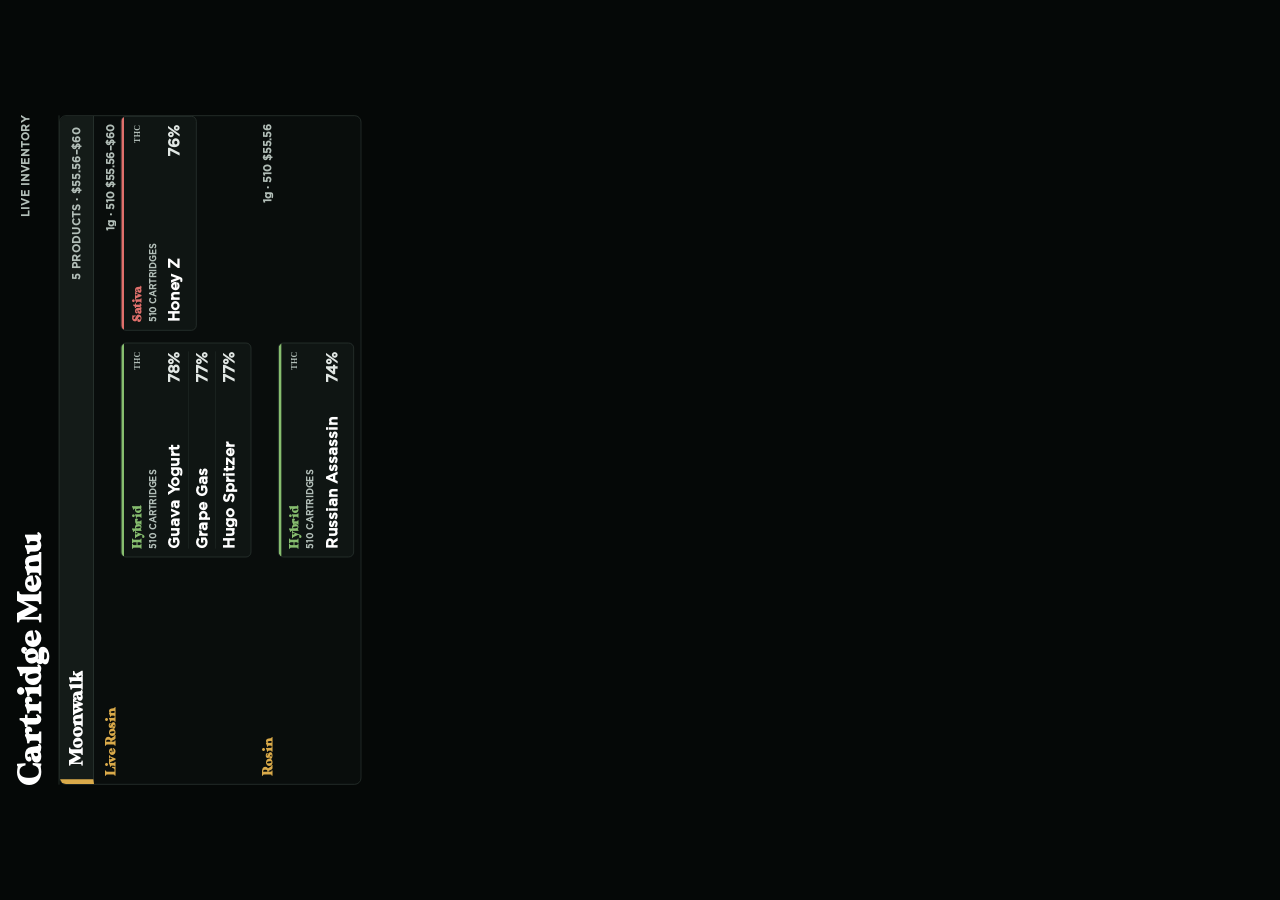
<file: docs/vapes/page2/index.html>
<!doctype html>
<html lang="en">
  <head>
    <meta charset="utf-8">
    <meta name="viewport" content="width=device-width, initial-scale=1">
    <meta http-equiv="refresh" content="900">
    <title>Cartridge Menu</title>
    <style>
      :root {
        --row-height: 56px;
        --body-size: 36px;
        --section-height: 72px;
        --section-size: 48px;
        --gap-after-section: 22px;
        --gap-between-groups: 28px;
      }

      html,
      body {
        margin: 0;
        width: 100%;
        height: 100%;
        background: #000;
        overflow: hidden;
      }

      body {
        display: grid;
        place-items: center;
        color: #fff;
        font-family: Arial, Helvetica, sans-serif;
      }

      .screen {
        position: relative;
        width: 100vw;
        height: 100vh;
        display: grid;
        place-items: center;
        overflow: hidden;
        background:
          radial-gradient(circle at 16% 18%, rgba(72, 178, 108, 0.18), transparent 24%),
          radial-gradient(circle at 88% 74%, rgba(255, 255, 255, 0.07), transparent 28%),
          #000;
      }

      .menu {
        position: absolute;
        top: 50%;
        left: 50%;
        width: 1080px;
        height: 1920px;
        background: #000;
        overflow: hidden;
        box-sizing: border-box;
        padding: 20px 38px 34px;
        z-index: 1;
        transform-origin: center center;
      }

      .menu::after {
        content: "";
        position: absolute;
        inset: 0;
        pointer-events: none;
        background: linear-gradient(115deg, transparent 0%, transparent 42%, rgba(255, 255, 255, 0.08) 50%, transparent 58%, transparent 100%);
        mix-blend-mode: screen;
        transform: translateX(-120%);
        animation: page-sheen 18s linear infinite;
      }

      .header,
      .row {
        display: grid;
        align-items: center;
        column-gap: 0;
        white-space: nowrap;
      }

      .header {
        height: 68px;
        align-items: start;
        font-family: Georgia, "Times New Roman", serif;
        font-weight: 700;
      }

      .title {
        font-size: 48px;
        line-height: 1;
      }

      .groups {
        display: flex;
        flex-direction: column;
      }

      .group:not(:last-child) {
        margin-bottom: var(--gap-between-groups);
      }

      .section-bar {
        position: relative;
        height: var(--section-height);
        display: flex;
        align-items: center;
        box-sizing: border-box;
        padding-left: 16px;
        margin-bottom: var(--gap-after-section);
        overflow: hidden;
        font-family: Georgia, "Times New Roman", serif;
        font-size: var(--section-size);
        line-height: 1;
        font-weight: 700;
      }

      .section-bar::before,
      .section-bar::after {
        content: "";
        position: absolute;
        inset: 0;
      }

      .section-bar::before {
        background: linear-gradient(90deg, var(--section-color), rgba(0, 0, 0, 0.92));
      }

      .section-bar::after {
        background: linear-gradient(110deg, transparent 0%, transparent 38%, rgba(255, 255, 255, 0.18) 50%, transparent 62%, transparent 100%);
        transform: translateX(-125%);
        animation: bar-sheen 9s ease-in-out infinite;
      }

      .section-bar span {
        position: relative;
        z-index: 1;
        transform: translateY(-0.02em);
      }

      .row {
        position: relative;
        height: var(--row-height);
        font-size: var(--body-size);
        line-height: 1;
        font-weight: 700;
        display: block;
      }

      .name {
        position: absolute;
        inset: 0;
        display: block;
        line-height: var(--row-height);
        overflow: hidden;
        text-overflow: ellipsis;
        padding-right: 0;
        min-width: 0;
        animation: name-fit-thc 7s ease-in-out infinite;
      }

      .num {
        position: absolute;
        inset: 0;
        display: flex;
        align-items: center;
        justify-content: flex-end;
        text-align: right;
        opacity: 0;
        color: #fff;
        text-shadow: 0 0 12px rgba(255, 255, 255, 0.22);
        animation: thc-name-thc 7s ease-in-out infinite;
      }

      .islands {
        display: grid;
        grid-template-columns: 1fr 1fr 1fr;
        column-gap: 34px;
      }

      .format-islands {
        display: grid;
        grid-template-columns: 1fr 1fr 1fr;
        column-gap: 34px;
      }

      .process-group + .process-group {
        margin-top: 14px;
      }

      .process-title {
        height: 34px;
        display: flex;
        align-items: center;
        font-family: Georgia, "Times New Roman", serif;
        font-size: 30px;
        line-height: 1;
        font-weight: 700;
        color: #f7df9b;
        text-shadow: 0 0 14px rgba(218, 170, 74, 0.26);
      }

      .strain-group {
        position: relative;
        min-width: 0;
        overflow: hidden;
        box-sizing: border-box;
        padding: 10px 12px 14px;
        border: 1px solid rgba(255, 255, 255, 0.18);
        background:
          linear-gradient(90deg, color-mix(in srgb, var(--strain-color) 28%, transparent), rgba(0, 0, 0, 0) 58%),
          rgba(0, 0, 0, 0.46);
        box-shadow:
          inset 0 0 0 1px color-mix(in srgb, var(--strain-color) 38%, transparent),
          0 0 28px color-mix(in srgb, var(--strain-color) 20%, transparent);
      }

      .strain-group::before,
      .strain-group::after {
        content: "";
        position: absolute;
        inset: 0;
        pointer-events: none;
      }

      .strain-group::before {
        background: linear-gradient(105deg, transparent 0%, transparent 34%, rgba(255, 255, 255, 0.16) 50%, transparent 66%, transparent 100%);
        transform: translateX(-135%);
        animation: island-sheen 8s ease-in-out infinite;
      }

      .strain-group::after {
        inset: 0 0 auto;
        height: 4px;
        background: linear-gradient(90deg, var(--strain-color), transparent);
        opacity: 0.86;
        animation: island-pulse 5s ease-in-out infinite;
      }

      .strain-title {
        position: relative;
        z-index: 1;
        height: 38px;
        display: flex;
        align-items: center;
        font-family: Georgia, "Times New Roman", serif;
        font-size: 36px;
        line-height: 1;
        font-weight: 700;
      }

      .loading,
      .error {
        position: absolute;
        inset: 0;
        display: grid;
        place-items: center;
        padding: 40px;
        box-sizing: border-box;
        text-align: center;
        font: 700 32px/1.25 Arial, Helvetica, sans-serif;
        color: #fff;
        background: #000;
      }

      @keyframes page-sheen {
        0%,
        45% {
          transform: translateX(-120%);
        }
        100% {
          transform: translateX(120%);
        }
      }

      @keyframes bar-sheen {
        0%,
        40% {
          transform: translateX(-125%);
        }
        100% {
          transform: translateX(125%);
        }
      }

      @keyframes island-sheen {
        0%,
        42% {
          transform: translateX(-135%);
        }
        100% {
          transform: translateX(135%);
        }
      }

      @keyframes island-pulse {
        0%,
        100% {
          opacity: 0.46;
        }
        50% {
          opacity: 1;
        }
      }

      @keyframes name-fit-thc {
        0%,
        42%,
        100% {
          opacity: 1;
          right: 0;
          transform: translateX(0);
        }
        52%,
        78% {
          opacity: 1;
          right: 94px;
          transform: translateX(0);
        }
      }

      @keyframes thc-name-thc {
        0%,
        42%,
        100% {
          opacity: 0;
          transform: translateX(6px);
        }
        52%,
        78% {
          opacity: 1;
          transform: translateX(0);
        }
      }
    </style>
    <link rel="stylesheet" href="../clean-theme.css">
  </head>
  <body>
    <div class="screen">
      <section class="menu" aria-label="Cartridge Menu">
        <header class="header">
          <div class="title">Cartridge Menu</div>
          <div class="header-meta">LIVE INVENTORY</div>
        </header>
        <main class="groups" id="groups">
          <div class="loading">Loading menu...</div>
        </main>
      </section>
    </div>

    <script>
      const sectionColors = {
        Verdant: "rgb(218, 170, 74)",
        "NW Kind": "rgb(218, 170, 74)",
        "Higher Cultures": "rgb(218, 170, 74)",
        Buddies: "rgb(218, 170, 74)"
      };

      function escapeHtml(value) {
        return String(value ?? "")
          .replaceAll("&", "&amp;")
          .replaceAll("<", "&lt;")
          .replaceAll(">", "&gt;")
          .replaceAll('"', "&quot;")
          .replaceAll("'", "&#039;");
      }

      function clamp(value, min, max) {
        return Math.max(min, Math.min(max, value));
      }

      function applyDynamicSizing(rows, activeGroups, plannedRowHeight) {
        const menuHeight = 1920;
        const contentTop = 88;
        const bottomMargin = 34;
        const available = menuHeight - contentTop - bottomMargin;
        const groupCount = activeGroups.length;
        const rowCount = Math.max(rows.length, 1);
        const targetRow = Math.floor(
          (available - groupCount * 60 - groupCount * 18 - Math.max(groupCount - 1, 0) * 24) / rowCount
        );
        const rowHeight = Number.isFinite(Number(plannedRowHeight))
          ? clamp(Number(plannedRowHeight), 42, 54)
          : clamp(targetRow, 42, 54);
        const bodySize = clamp(Math.floor(rowHeight * 0.58), 24, 30);
        const sectionHeight = clamp(Math.floor(rowHeight * 1.34), 58, 76);
        const sectionSize = clamp(Math.floor(sectionHeight * 0.68), 38, 52);
        const gapAfterSection = clamp(Math.floor(rowHeight * 0.38), 16, 26);
        const gapBetweenGroups = clamp(Math.floor(rowHeight * 0.52), 20, 32);

        const root = document.documentElement.style;
        root.setProperty("--row-height", `${rowHeight}px`);
        root.setProperty("--body-size", `${bodySize}px`);
        root.setProperty("--section-height", `${sectionHeight}px`);
        root.setProperty("--section-size", `${sectionSize}px`);
        root.setProperty("--gap-after-section", `${gapAfterSection}px`);
        root.setProperty("--gap-between-groups", `${gapBetweenGroups}px`);
      }

      function rowHtml(row) {
        return `
          <div class="row">
            <div class="name">${escapeHtml(row.display_name || row.product_name)}</div>
            <div class="num">${escapeHtml(row.detail_display || row.thc_display)}</div>
          </div>
        `;
      }

      function shortPrice(value) {
        const parsed = Number(String(value || "").replace("$", ""));
        if (!Number.isFinite(parsed)) return value || "";
        return Number.isInteger(parsed) ? `$${parsed}` : `$${parsed}`;
      }

      function brandLabel(brand, rows) {
        const unique = (key) => [...new Set(rows.map((row) => row[key]).filter(Boolean))];
        const sizes = unique("size");
        const formats = unique("format");
        const processes = unique("process");
        const prices = unique("price");
        if (sizes.length === 1 && formats.length === 1 && processes.length === 1 && prices.length === 1) {
          return `${brand} - ${sizes[0]} ${formats[0]} ${processes[0]} - ${prices[0]}`;
        }
        const numericPrices = [...new Set(prices.map((price) => Number(String(price).replace("$", ""))).filter(Number.isFinite))].sort((a, b) => a - b);
        const priceLabel = numericPrices.length > 1 ? ` - $${numericPrices[0]}-$${numericPrices.at(-1)}` : numericPrices.length === 1 ? ` - $${numericPrices[0]}` : "";
        const sizeLabel = sizes.length === 1 ? sizes[0] : "Mixed";
        const formatLabel = formats.length ? formats.sort().join("/") : "Mixed";
        return `${brand} - ${sizeLabel} ${formatLabel}${priceLabel}`;
      }

      function strainGroupHtml(title, rows, continued = false) {
        if (!rows.length) return "";
        const colors = {
          Indica: "rgb(120, 140, 200)",
          Hybrid: "rgb(110, 185, 70)",
          Sativa: "rgb(230, 35, 35)"
        };
        return `
          <section class="strain-group" style="--strain-color: ${colors[title] || "rgb(255, 255, 255)"}">
            <div class="strain-title">${escapeHtml(title)}</div>
            ${rows.map(rowHtml).join("")}
          </section>
        `;
      }

      function formatGroupHtml(title, rows) {
        if (!rows.length) return "";
        const colors = {
          "510": "rgb(218, 170, 74)",
          "AIO 1g": "rgb(92, 170, 210)",
          "AIO 2g": "rgb(38, 190, 178)"
        };
        const numericPrices = [...new Set(rows.map((row) => Number(String(row.price).replace("$", ""))).filter(Number.isFinite))].sort((a, b) => a - b);
        const priceLabel = numericPrices.length > 1 ? `$${numericPrices[0]}-$${numericPrices.at(-1)}` : numericPrices.length === 1 ? `$${numericPrices[0]}` : "";
        const titleLabel = priceLabel ? `${title} - ${priceLabel}` : title;
        return `
          <section class="strain-group strain-${title.toLowerCase()}" style="--strain-color: ${colors[title] || "rgb(220, 220, 220)"}">
            <div class="strain-title">${escapeHtml(titleLabel)}</div>
            ${rows.map(rowHtml).join("")}
          </section>
        `;
      }

      function processLabel(process, rows) {
        const unique = (key) => [...new Set(rows.map((row) => row[key]).filter(Boolean))];
        const sizes = unique("size");
        const sizeLabel = sizes.length === 1 ? sizes[0] : "Mixed";
        const byFormat = rows.reduce((acc, row) => {
          const format = row.format || "Other";
          (acc[format] ||= []).push(row);
          return acc;
        }, {});
        const formatPrices = ["510", "AIO", "Other"].filter((format) => byFormat[format]?.length).map((format) => {
          const numericPrices = [...new Set(byFormat[format].map((row) => Number(String(row.price).replace("$", ""))).filter(Number.isFinite))].sort((a, b) => a - b);
          const priceLabel = numericPrices.length > 1 ? `$${numericPrices[0]}-$${numericPrices.at(-1)}` : numericPrices.length === 1 ? `$${numericPrices[0]}` : "";
          return `${format} = ${priceLabel}`;
        });
        return `${process} - ${sizeLabel} ${formatPrices.join(" / ")}`;
      }

      function strainIslandsHtml(rows) {
        const byStrain = rows.reduce((acc, row) => {
          const strain = row.strain || "Other";
          (acc[strain] ||= []).push(row);
          return acc;
        }, {});
        return `
          <div class="islands">
            ${strainGroupHtml("Indica", byStrain.Indica || [])}
            ${strainGroupHtml("Hybrid", byStrain.Hybrid || [])}
            ${strainGroupHtml("Sativa", byStrain.Sativa || [])}
          </div>
        `;
      }

      function formatIslandsHtml(rows) {
        const byFormat = rows.reduce((acc, row) => {
          const format = row.format || "Other";
          const key = format === "AIO" ? `AIO ${row.size || ""}`.trim() : format;
          (acc[key] ||= []).push(row);
          return acc;
        }, {});
        return `
          <div class="format-islands">
            ${formatGroupHtml("510", byFormat["510"] || [])}
            ${formatGroupHtml("AIO 1g", byFormat["AIO 1g"] || [])}
            ${formatGroupHtml("AIO 2g", byFormat["AIO 2g"] || [])}
          </div>
        `;
      }

      function processGroupsHtml(rows) {
        const order = rows.some((row) => row.brand === "Higher Cultures")
          ? ["DLR", "Live Resin"]
          : ["Distillate", "Cured Resin", "Live Resin", "Rosin"];
        const byProcess = rows.reduce((acc, row) => {
          const process = row.process || "Other";
          (acc[process] ||= []).push(row);
          return acc;
        }, {});
        return order
          .filter((process) => byProcess[process]?.length)
          .map((process) => `
            <section class="process-group">
              <div class="process-title">${escapeHtml(byProcess[process].some((row) => row.brand === "Buddies") && process === "Distillate" ? process : processLabel(process, byProcess[process]))}</div>
              ${byProcess[process].some((row) => row.brand === "Buddies") && process === "Distillate" ? formatIslandsHtml(byProcess[process]) : strainIslandsHtml(byProcess[process])}
            </section>
          `)
          .join("");
      }

      function render(payload) {
        const rows = payload.rows || [];
        const groupsByBrand = rows.reduce((acc, row) => {
          const brand = row.brand || "Other";
          (acc[brand] ||= []).push(row);
          return acc;
        }, {});
        const activeGroups = Object.keys(groupsByBrand);
        applyDynamicSizing(rows, activeGroups, payload.display?.row_height);

        const html = activeGroups.map((brand) => {
          const color = sectionColors[brand] || "rgb(120, 140, 200)";
          const groupRows = groupsByBrand[brand];
          const groupedBrands = ["NW Kind", "Higher Cultures", "Buddies"];
          const label = groupedBrands.includes(brand) ? `${brand} - AIO = Disposable` : brandLabel(brand, groupRows);
          const body = groupedBrands.includes(brand) ? processGroupsHtml(groupRows) : strainIslandsHtml(groupRows);
          return `
            <section class="group" style="--section-color: ${color}">
              <div class="section-bar"><span>${escapeHtml(label)}</span></div>
              ${body}
            </section>
          `;
        }).join("");

        document.getElementById("groups").innerHTML = html || '<div class="error">No menu rows available.</div>';
        requestAnimationFrame(fitSectionLabels);
      }

      function fitSectionLabels() {
        document.querySelectorAll(".section-bar").forEach((section) => {
          const label = section.querySelector("span");
          let size = parseFloat(getComputedStyle(section).fontSize);
          while (label.getBoundingClientRect().width > section.clientWidth - 32 && size > 24) {
            size -= 1;
            label.style.fontSize = `${size}px`;
          }
        });
      }

      function applyDynamicSizing(rows, activeGroups, plannedRowHeight) {
        const rowHeight = Number.isFinite(Number(plannedRowHeight))
          ? clamp(Number(plannedRowHeight), 34, 44)
          : 40;
        const root = document.documentElement.style;
        root.setProperty("--row-height", `${rowHeight}px`);
        root.setProperty("--body-size", `${clamp(Math.floor(rowHeight * 0.58), 20, 24)}px`);
        root.setProperty("--section-height", `${clamp(Math.floor(rowHeight * 1.28), 48, 60)}px`);
        root.setProperty("--section-size", `${clamp(Math.floor(rowHeight * 0.72), 27, 34)}px`);
        root.setProperty("--gap-after-section", `${clamp(Math.floor(rowHeight * 0.25), 8, 12)}px`);
        root.setProperty("--gap-between-groups", `${clamp(Math.floor(rowHeight * 0.38), 12, 18)}px`);
      }

      function money(value) {
        return Number.isInteger(value) ? `$${value}` : `$${value.toFixed(2)}`;
      }

      function priceRange(rows) {
        const values = rows
          .map((row) => Number(String(row.price || "").replace("$", "")))
          .filter(Number.isFinite);
        if (!values.length) return "";
        const low = Math.min(...values);
        const high = Math.max(...values);
        return low === high ? money(low) : `${money(low)}–${money(high)}`;
      }

      function brandLabel(rows) {
        const count = rows.length;
        const price = priceRange(rows);
        return `${count} PRODUCT${count === 1 ? "" : "S"}${price ? ` · ${price}` : ""}`;
      }

      function formatLabel(format) {
        if (format === "510") return "510 CARTRIDGES";
        if (format === "AIO") return "AIO / DISPOSABLES";
        return String(format || "Other").toUpperCase();
      }

      function displayProductName(row, siblingRows) {
        let name = String(row.display_name || row.product_name || "");
        if (row.format === "AIO") name = name.replace(/\s+AIO\b/gi, "").trim();
        const sizes = [...new Set(siblingRows.map((item) => item.size).filter(Boolean))];
        if (sizes.length > 1 && row.size && !name.toLowerCase().includes(String(row.size).toLowerCase())) {
          name += ` · ${row.size}`;
        }
        return name;
      }

      function rowHtml(row, siblingRows) {
        return `
          <div class="row">
            <div class="name">${escapeHtml(displayProductName(row, siblingRows))}</div>
            <div class="num">${escapeHtml(row.detail_display || row.thc_display)}</div>
          </div>
        `;
      }

      function strainGroupHtml(title, rows, continued = false) {
        if (!rows.length) return "";
        const colors = {
          Indica: "rgb(151, 164, 211)",
          Hybrid: "rgb(135, 190, 111)",
          Sativa: "rgb(224, 112, 108)"
        };
        const byFormat = rows.reduce((acc, row) => {
          const format = row.format || "Other";
          (acc[format] ||= []).push(row);
          return acc;
        }, {});
        const formatOrder = ["510", "AIO", "Other"]
          .filter((format) => byFormat[format]?.length)
          .concat(Object.keys(byFormat).filter((format) => !["510", "AIO", "Other"].includes(format)).sort());
        return `
          <section class="strain-group strain-${title.toLowerCase()}" style="--strain-color: ${colors[title] || "rgb(220, 220, 220)"}">
            <div class="strain-title"><span>${escapeHtml(title)}</span><small>${continued ? "CONT. · THC" : "THC"}</small></div>
            ${formatOrder.map((format) => `
              <div class="format-block">
                <div class="format-label">${escapeHtml(formatLabel(format))}</div>
                ${byFormat[format].map((row) => rowHtml(row, byFormat[format])).join("")}
              </div>
            `).join("")}
          </section>
        `;
      }

      function panelWeight(rows, rowHeight) {
        const formats = new Set(rows.map((row) => row.format || "Other"));
        return 50 + formats.size * 22 + rows.length * rowHeight;
      }

      function columnWeight(panels, rowHeight) {
        return panels.reduce((total, panel) => total + panelWeight(panel.rows, rowHeight), 0)
          + Math.max(0, panels.length - 1) * 8;
      }

      function adaptiveStrainColumns(rows) {
        const rowHeight = Number.parseFloat(getComputedStyle(document.documentElement).getPropertyValue("--row-height")) || 44;
        const order = ["Indica", "Hybrid", "Sativa", "Other"];
        const byStrain = rows.reduce((groups, row) => {
          const strain = row.strain || "Other";
          (groups[strain] ||= []).push(row);
          return groups;
        }, {});
        const strains = order.filter((strain) => byStrain[strain]?.length)
          .concat(Object.keys(byStrain).filter((strain) => !order.includes(strain)).sort());
        const columns = [[], [], []];
        const fixed = { Indica: 0, Hybrid: 1, Sativa: 2 };
        strains.forEach((strain) => {
          let target = fixed[strain];
          if (target === undefined || columns[target].length) {
            target = [0, 1, 2].reduce((best, index) =>
              columnWeight(columns[index], rowHeight) < columnWeight(columns[best], rowHeight) ? index : best, 0);
          }
          columns[target].push({ strain, rows: byStrain[strain], continued: false });
        });
        if (!strains.length) return columns;
        const dominant = strains.reduce((best, strain) =>
          byStrain[strain].length > byStrain[best].length ? strain : best, strains[0]);
        const dominantRows = byStrain[dominant];
        if (dominantRows.length < 8 || dominantRows.length / rows.length < 0.60) return columns;
        const score = (candidate) => {
          const heights = candidate.map((column) => columnWeight(column, rowHeight));
          return [Math.max(...heights), Math.max(...heights) - Math.min(...heights)];
        };
        let bestColumns = columns;
        let bestScore = score(columns);
        const minority = strains.filter((strain) => strain !== dominant);
        for (let firstEnd = 1; firstEnd < dominantRows.length - 1; firstEnd += 1) {
          for (let secondEnd = firstEnd + 1; secondEnd < dominantRows.length; secondEnd += 1) {
            const chunks = [dominantRows.slice(0, firstEnd), dominantRows.slice(firstEnd, secondEnd), dominantRows.slice(secondEnd)];
            const candidate = chunks.map((chunk, index) => [{ strain: dominant, rows: chunk, continued: index > 0 }]);
            minority.forEach((strain) => {
              const target = fixed[strain] ?? [0, 1, 2].reduce((best, index) =>
                columnWeight(candidate[index], rowHeight) < columnWeight(candidate[best], rowHeight) ? index : best, 0);
              candidate[target].push({ strain, rows: byStrain[strain], continued: false });
            });
            const candidateScore = score(candidate);
            if (candidateScore[0] < bestScore[0]
              || (candidateScore[0] === bestScore[0] && candidateScore[1] < bestScore[1])) {
              bestColumns = candidate;
              bestScore = candidateScore;
            }
          }
        }
        return bestColumns;
      }

      function processLabel(rows) {
        const sizes = [...new Set(rows.map((row) => row.size).filter(Boolean))];
        const sizeLabel = sizes.length === 1 ? sizes[0] : "Mixed sizes";
        const byFormat = rows.reduce((acc, row) => {
          const format = row.format || "Other";
          (acc[format] ||= []).push(row);
          return acc;
        }, {});
        const details = ["510", "AIO", "Other"]
          .filter((format) => byFormat[format]?.length)
          .map((format) => `${format === "AIO" ? "AIO" : format} ${priceRange(byFormat[format])}`.trim());
        return `${sizeLabel} · ${details.join(" / ")}`;
      }

      function strainIslandsHtml(rows) {
        return `
          <div class="islands">
            ${adaptiveStrainColumns(rows).map((column) => `
              <div class="island-column">
                ${column.map((panel) => strainGroupHtml(panel.strain, panel.rows, panel.continued)).join("")}
              </div>
            `).join("")}
          </div>
        `;
      }

      function processGroupsHtml(rows) {
        const preferredOrder = ["Distillate", "Cured Resin", "Live Resin", "DLR", "Live Rosin", "Rosin", "Rosin/CR", "Other"];
        const byProcess = rows.reduce((acc, row) => {
          const process = row.process || "Other";
          (acc[process] ||= []).push(row);
          return acc;
        }, {});
        const order = preferredOrder
          .filter((process) => byProcess[process]?.length)
          .concat(Object.keys(byProcess).filter((process) => !preferredOrder.includes(process)).sort());
        return order.map((process) => `
          <section class="process-group">
            <div class="process-title">
              <span>${escapeHtml(process)}</span>
              <span class="process-meta">${escapeHtml(processLabel(byProcess[process]))}</span>
            </div>
            ${strainIslandsHtml(byProcess[process])}
          </section>
        `).join("");
      }

      function render(payload) {
        const rows = payload.rows || [];
        const groupsByBrand = rows.reduce((acc, row) => {
          const brand = row.brand || "Other";
          (acc[brand] ||= []).push(row);
          return acc;
        }, {});
        const activeGroups = Object.keys(groupsByBrand);
        applyDynamicSizing(rows, activeGroups, payload.display?.row_height);
        document.getElementById("groups").innerHTML = activeGroups.map((brand) => {
          const groupRows = groupsByBrand[brand];
          return `
            <section class="group">
              <div class="section-bar">
                <span class="section-brand">${escapeHtml(brand)}</span>
                <span class="section-meta">${escapeHtml(brandLabel(groupRows))}</span>
              </div>
              ${processGroupsHtml(groupRows)}
            </section>
          `;
        }).join("") || '<div class="error">No menu rows available.</div>';
      }

      fetch("menu-data.json", { cache: "no-store" })
        .then((response) => {
          if (!response.ok) throw new Error(`Menu data failed to load: ${response.status}`);
          return response.json();
        })
        .then(render)
        .catch((error) => {
          document.getElementById("groups").innerHTML = `<div class="error">${escapeHtml(error.message)}</div>`;
        });

      function fitToScreen() {
        const menu = document.querySelector(".menu");
        const menuWidth = 1080;
        const menuHeight = 1920;
        const portrait = window.innerHeight >= window.innerWidth;
        if (!portrait) {
          const scale = Math.min(window.innerWidth / menuHeight, window.innerHeight / menuWidth);
          menu.style.transform = `translate(-50%, -50%) rotate(-90deg) scale(${scale})`;
          return;
        }
        const scale = Math.min(window.innerWidth / menuWidth, window.innerHeight / menuHeight);
        menu.style.transform = `translate(-50%, -50%) scale(${scale})`;
      }

      window.addEventListener("resize", fitToScreen);
      fitToScreen();
    </script>
  </body>
</html>
</file>
<file: docs/vapes/clean-theme.css>
@font-face {
  font-family: "MADE Sunflower";
  src: url("../assets/fonts/MADE-Sunflower.otf") format("opentype");
  font-display: block;
}

@font-face {
  font-family: "Gotham Medium";
  src: url("../assets/fonts/Gotham-Medium.otf") format("opentype");
  font-display: block;
}

:root {
  --row-height: 44px;
  --body-size: 24px;
  --section-height: 56px;
  --section-size: 32px;
  --gap-after-section: 10px;
  --gap-between-groups: 16px;
}

html,
body,
.screen,
.menu {
  background: #050807;
}

body,
.row,
.section-meta,
.process-meta,
.format-label,
.header-meta {
  font-family: "Gotham Medium", Arial, Helvetica, sans-serif;
}

.header,
.section-brand,
.process-title > span:first-child,
.strain-title > span:first-child {
  font-family: "MADE Sunflower", Georgia, "Times New Roman", serif;
}

.screen { background: #050807; }
.menu { padding: 22px 38px 34px; }

.menu::after,
.section-bar::after,
.strain-group::before { display: none; }

.header {
  height: 66px;
  display: flex;
  align-items: flex-start;
  justify-content: space-between;
  border-bottom: 1px solid #2f3a35;
  font-weight: 700;
}

.title {
  font-size: 48px;
  line-height: 1;
  letter-spacing: 0.015em;
}

.header-meta {
  padding-top: 8px;
  color: #b2beb8;
  font-size: 16px;
  line-height: 1;
  letter-spacing: 0.04em;
}

.group {
  overflow: hidden;
  border: 1px solid #2f3a35;
  border-radius: 10px;
  background: #090d0c;
}

.group:not(:last-child) { margin-bottom: var(--gap-between-groups); }

.section-bar {
  height: var(--section-height);
  justify-content: space-between;
  gap: 20px;
  margin-bottom: var(--gap-after-section);
  padding: 0 16px 0 20px;
  border-bottom: 1px solid #2f3a35;
  border-left: 7px solid #daaa4a;
  background: #141b18;
  color: #fff;
  font-size: var(--section-size);
  font-weight: 700;
}

.section-bar::before { display: none; }

.section-brand {
  overflow: hidden;
  min-width: 0;
  text-overflow: ellipsis;
  white-space: nowrap;
}

.section-meta {
  flex: 0 0 auto;
  color: #b2beb8;
  font-size: 16px;
  font-weight: 700;
  letter-spacing: 0.03em;
}

.process-group + .process-group { margin-top: 10px; }

.process-title {
  height: 30px;
  justify-content: space-between;
  gap: 20px;
  padding: 0 12px;
  color: #daaa4a;
  font-size: 20px;
  line-height: 1;
  text-shadow: none;
}

.process-meta {
  overflow: hidden;
  color: #b2beb8;
  font-size: 16px;
  font-weight: 700;
  text-overflow: ellipsis;
  white-space: nowrap;
}

.islands {
  grid-template-columns: 1fr 1fr 1fr;
  column-gap: 18px;
}

.island-column {
  display: flex;
  min-width: 0;
  flex-direction: column;
  gap: 8px;
}

.strain-group {
  padding: 10px 12px 12px;
  border: 1px solid #2f3a35;
  border-radius: 8px;
  background: #0f1513;
  box-shadow: none;
}

.strain-group::after {
  height: 4px;
  background: var(--strain-color);
  opacity: 1;
  animation: none;
}

.strain-title {
  height: 28px;
  justify-content: space-between;
  color: var(--strain-color);
  font-size: 18px;
  font-weight: 700;
  letter-spacing: 0.02em;
}

.strain-title small {
  color: #b2beb8;
  font-size: 12px;
  letter-spacing: 0.04em;
}

.format-label {
  height: 22px;
  display: flex;
  align-items: center;
  color: #b2beb8;
  font-size: 13px;
  font-weight: 700;
  letter-spacing: 0.03em;
}

.row {
  position: static;
  height: var(--row-height);
  display: grid;
  grid-template-columns: minmax(0, 1fr) auto;
  gap: 8px;
  align-items: center;
  border-bottom: 1px solid #1f2824;
  font-size: var(--body-size);
  font-weight: 700;
}

.format-block .row:last-child { border-bottom: 0; }
.process-group:last-child { padding-bottom: 10px; }

.name,
.num {
  position: static;
  inset: auto;
  min-width: 0;
  opacity: 1;
  animation: none;
  transform: none;
}

.name {
  overflow: hidden;
  padding: 0;
  line-height: 1;
  text-overflow: ellipsis;
}

.num {
  display: block;
  color: #e1e7e4;
  line-height: 1;
  text-shadow: none;
}
</file>
